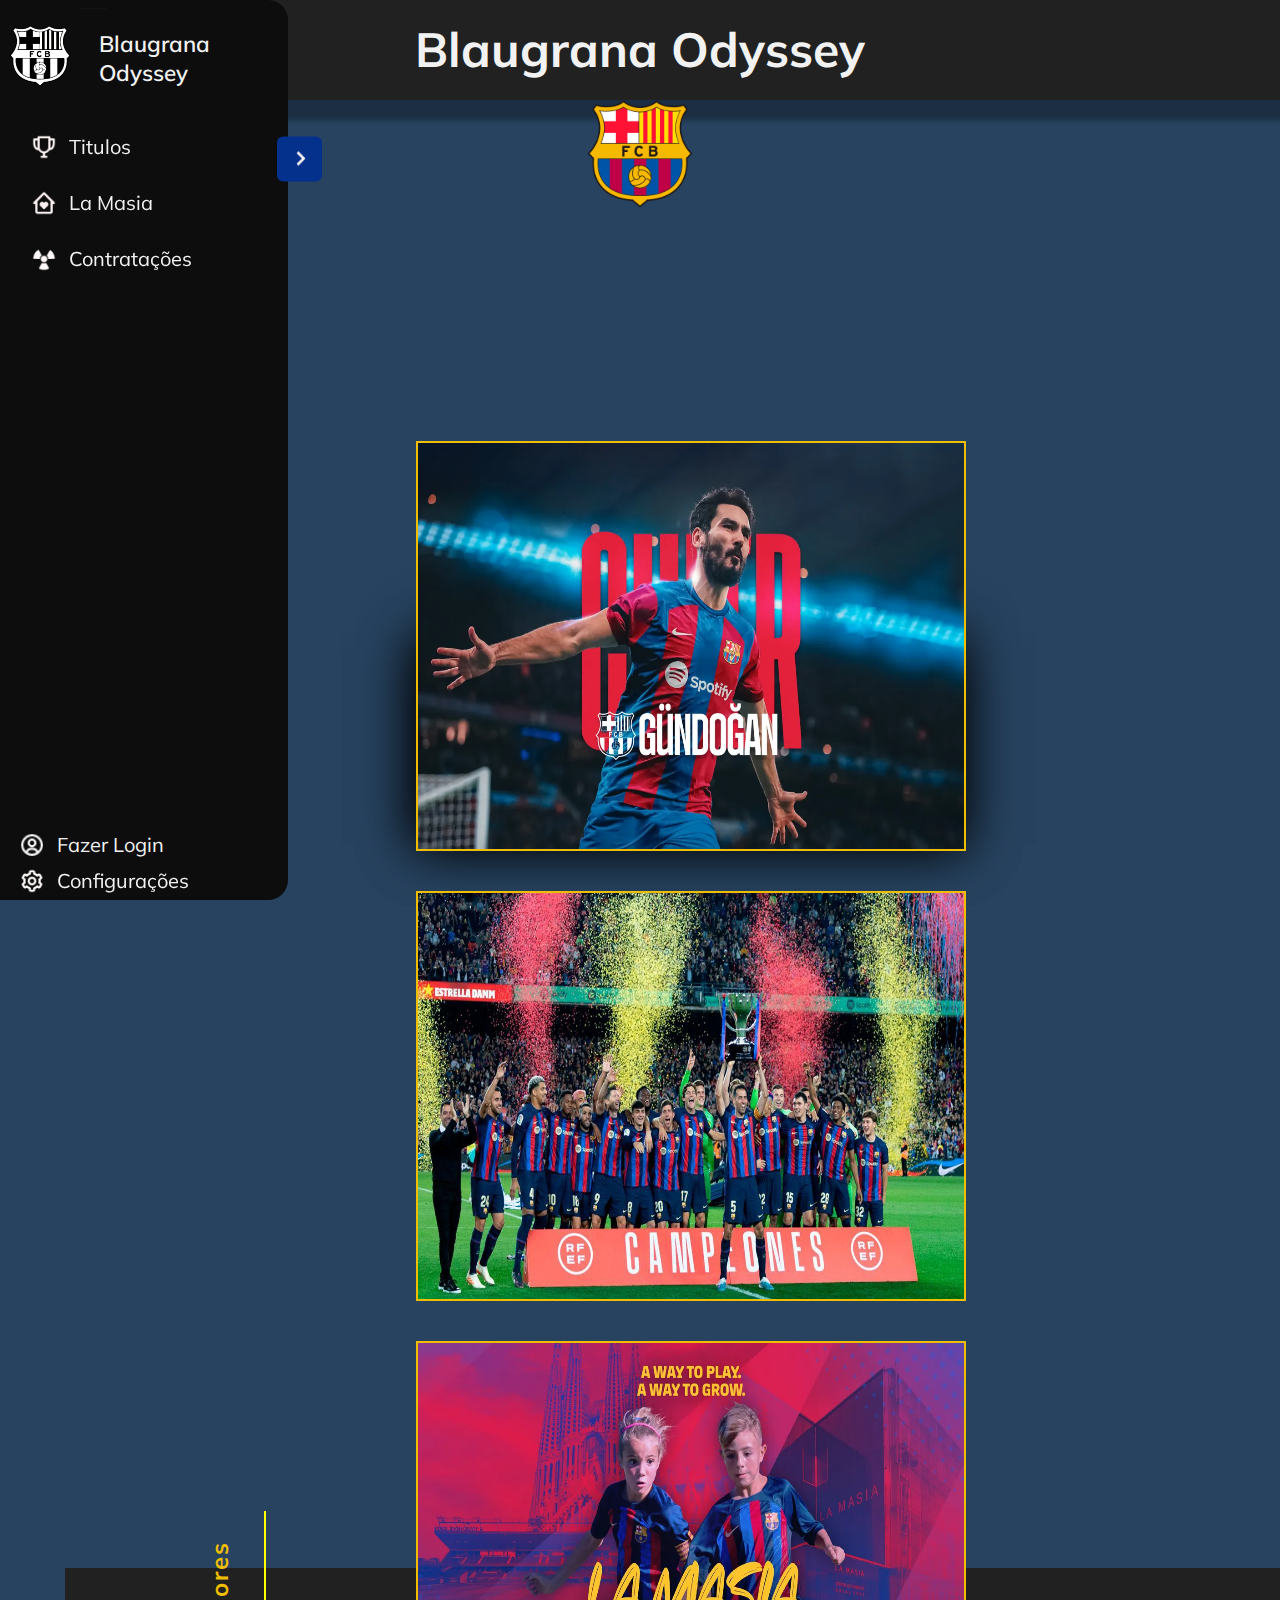
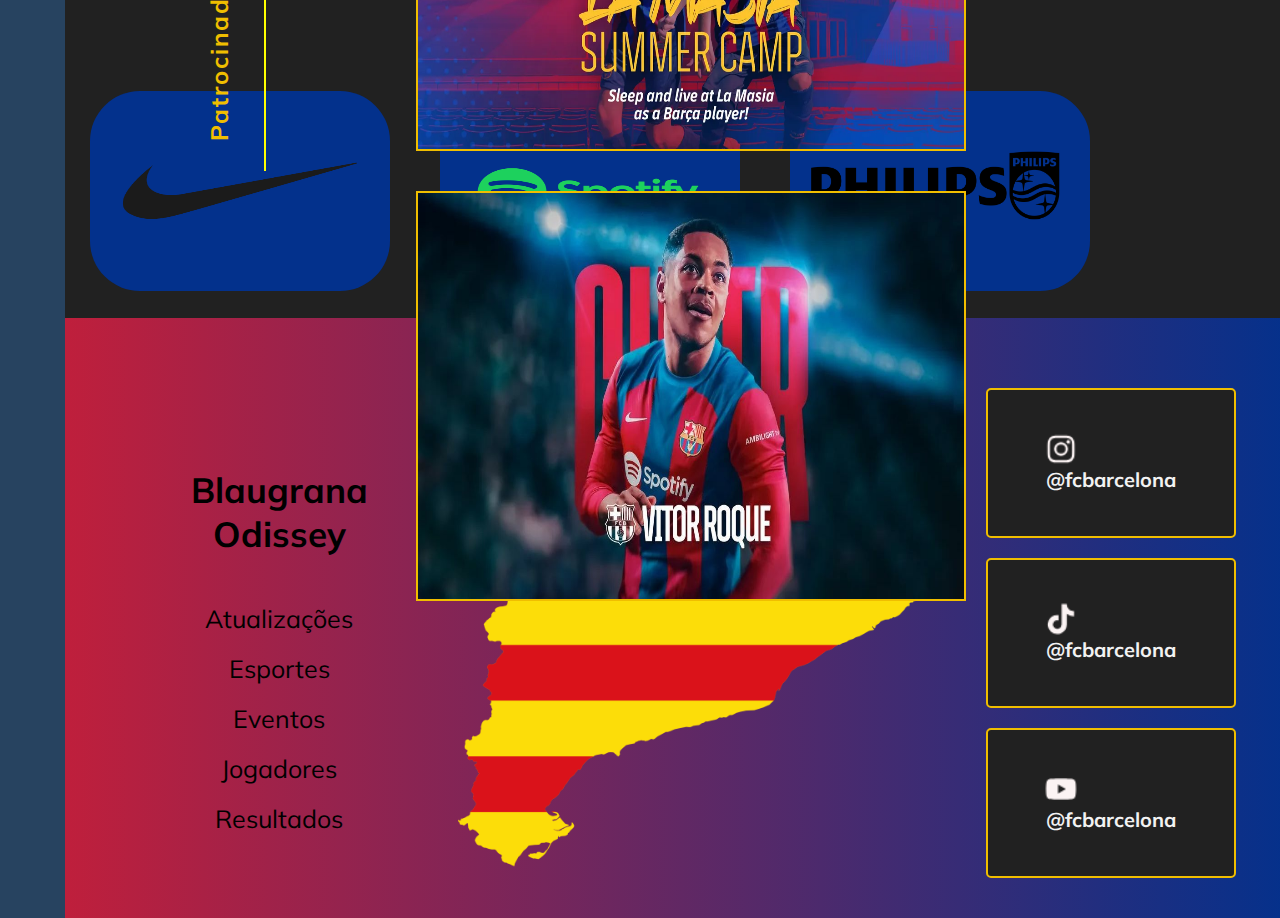
<file: index.html>
<!DOCTYPE html>
<html lang="pt-br">

<head>
  <meta charset="UTF-8">
  <meta http-equiv="X-UA-Compatilhe" content="IE=edge">
  <meta name="viewport" content="width=device-width, initial-scale=1.0">
  <link rel="stylesheet" href="https://cdn.jsdelivr.net/npm/bootstrap-icons@1.8.3/font/bootstrap-icons.css">
  <link rel="stylesheet" href="css/index.css">
  <link rel="stylesheet" href="css/global.css">
  <title>Blaugrana Odyssey</title>
  <link rel="preconnect" href="https://fonts.googleapis.com">
<link rel="preconnect" href="https://fonts.gstatic.com" crossorigin>
<link href="https://fonts.googleapis.com/css2?family=Mulish:wght@300&display=swap" rel="stylesheet">
  <link rel="shortcut icon" href="imagens/favicon.ico" type="image/x-icon">

</head>

<body>
  <header id="header">
    <h1>
      Blaugrana Odyssey
    </h1>
  </header>

  <div>
    <img id="barlogo" src="imagens/Barcelona-Logo.png" alt="">
  </div>

  <nav>
    <div class="sidebar-top">
      <span class="expand-btn">
        <img src="imagens/chevron-right-regular-24.png" alt="Chevron">
      </span>
      <a href="index.html">
      <img src="imagens/black-and-white-fc-barcelona-symbol-png-logo-23.png" alt="Laplacelogo" class="logo">
    </a>
      <h3 class="hide">Blaugrana Odyssey</h3>
    </div>
    <div class="sidebar-links">
      <ul>
        <li>
          <a href="titulo.html" class="active" title="Portifolio Link">
            <div class="icon">
              <img src="imagens/trophy-regular-24.png" title="Portifolio-Icon">
            </div>
            <span class="hide">Titulos</span>
          </a>
        </li>
        <li>
          <a href="lamasia.html" title="Analystics Link">
            <div class="icon">
              <img src="imagens/home-heart-regular-24.png" title="Analystics-Icon">
            </div>
            <span class="hide">La Masia</span>
          </a>
        </li>
        <li>
          <a href="pagina3.html" title="elclasico Link">
            <div class="icon">
              <img src="imagens/radiation-solid-24.png"  title="aimamae-Icon">
            </div>
            <span class="hide">Contratações</span>
          </a>
        </li>
      </ul>
      <ul id="sidebar-buttom">
        <li>
          <div class="icon">
            <img src="imagens/user-circle-regular-24.png" alt="/">
          </div>
          <span class="hide">Fazer Login</span>
        </li>
        <li>
          <div class="icon">
            <img src="imagens/cog-regular-24.png" alt="/">
          </div>
          <span class="hide">Configurações</span>
        </li>
      </ul>
    </div>
  </nav>

  <section id="container">
    <div class="itens">
      <div class="face-face1">
          <a class="jorge" href="pagina3.html" type="button">
        <div class="content">
          <img class="img-index" src="imagens/mini_3200X2000_Gundogan_KV.webp" alt="">
        </div>
      </div>
      <div class="face-face2">
        <div class="content">
          <p class="p">Barcelona Reforçado: O Barcelona se prepara para a próxima temporada com contratações estratégicas, trazendo jovens talentos como Iker Gundogan e Oriol Romeu, além de reforços experientes para consolidar sua identidade de jogo distintiva. A equipe está pronta para competições emocionantes e busca retomar sua posição de destaque no cenário do futebol.</p>
          Clique Para Ver Mais:
        </a>
        </div>
      </div>
      </div>
    </div>
    <div class="itens">
      <div class="face-face1">
        <a class="jorge" href="titulo.html" type="button">
        <div class="content">
          <img class="img-index" src="imagens/eace7fae-a20f-472e-a302-72009ab160d8_alta-libre-aspect-ratio_default_0.jpg" alt="">
          <h3></h3>
        </div>
      </div>
      <div class="face-face2">
        <div class="content">
          <p>Triunfos na Temporada 2022/2023: O Barcelona brilha com sucesso na temporada, conquistando títulos importantes, incluindo a La Liga e a Copa Doméstica. Com um elenco coeso e desempenho excepcional, a equipe celebra uma temporada memorável sob a liderança de seus talentosos jogadores.</p>
            Clique Para Ver Mais:        
          </a>
        </div>
      </div>
      </div>
    </div>
    <div class="itens">
      <div class="face-face3">
        <a class="jorge" href="lamasia.html" >
        <div class="content">
          <img class="img-index" src="imagens/La-Masia-Summer-Camp-ENG.webp" alt="">
          <h3></h3>
        </div>
      </div>
      <div class="face-face4">
        <div class="content">
          <p>La Masia Floresce na Temporada 2022/2023: A renomada academia de jovens talentos, La Masia, continua a ser a fonte de destaque para o Barcelona. Produzindo jogadores promissores como [Nome do Jogador 1] e [Nome do Jogador 2], a temporada demonstra o compromisso contínuo do clube em nutrir e desenvolver futuras estrelas do futebol.</p>
            Clique Para Ver Mais:
        </a>
        </div>
      </div>
      </div>
    </div>
    <div class="itens">
      <div class="face-face3">
        <a class="jorge" href="pagina3.html" type="button">
        <div class="content">
          <img class="img-index" src="imagens/r1196938_1200x675_16-9.jpg" alt="">
          <h3></h3>
        </div>
      </div>
      <div class="face-face4">
        <div class="content">
          <p>Barcelona Reforçado: O Barcelona se prepara para a próxima temporada com contratações estratégicas, trazendo jovens talentos como Iker Gundogan e Oriol Romeu, além de reforços experientes para consolidar sua identidade de jogo distintiva. A equipe está pronta para competições emocionantes e busca retomar sua posição de destaque no cenário do futebol.</p>
            Clique Para Ver Mais:
        </a>
        </div>
      </div>
      </div>
    </div>
  </section>
</div>
  <section id="patro">
    <div id="patrocinio">
      <h2>
        Patrocinadores
      </h2>
    </div>
  <div id="itens-patro">

    <div class="itens-patro">
      <a href="https://www.nike.com.br/?gclid=EAIaIQobChMI9M7Ak4LxgAMVyH9MCh0b1w8FEAAYASAAEgJeefD_BwE&utm_referrer=https://www.google.com/">
        <img class="img-patro" src="imagens/nike.png" alt="">
      </a>
    </div>
    <div class="itens-patro">
      <a href="https://www.spotify.com/br-pt/premium/?utm_source=br-pt_brand_contextual-desktop_text&utm_medium=paidsearch&utm_campaign=alwayson_latam_br_premiumbusiness_core_brand+contextual-desktop+text+exact+br-pt+google&gad=1&gclid=EAIaIQobChMIu5vcqILxgAMVj1xIAB3XIQIjEAAYASAAEgIw9vD_BwE&gclsrc=aw.ds">
        <img class="img-patro" src="imagens/spotify-logo.png" alt="">
      </a>
    </div>
    <div class="itens-patro">
      <a href="https://www.loja.philips.com.br/?utm_id=71700000085381075&origin=7_700000002157768_71700000085381075_58700007252498225_43700066898290650&gclid=EAIaIQobChMIgND3toLxgAMVwX9MCh3m8AMFEAAYASAAEgL0EvD_BwE&gclsrc=aw.ds">
        <img class="img-philips" src="imagens/Philips-Logo.png" alt="">
      </a>
    </div>
  </div>
  </section>
  <footer id="bottom">
    <div class="info-bottom">
      <h1 id="titulo-bottom">Blaugrana Odissey</h1>
        <p class="par-bottom">Atualizações</p>
        <p class="par-bottom">Esportes</p>
        <p class="par-bottom">Eventos</p>
        <p class="par-bottom">Jogadores</p>
        <p class="par-bottom">Resultados</p>
    </div>
    <div class="catalunha-bottom">
      <img id="img-catalunha" src="imagens/1200px-Flag_map_of_Catalonia.svg.png" alt="">
    </div>
    <div class="itens-bottom">
      <div class="itens-social">
        <a href="https://www.google.com/url?sa=t&rct=j&q=&esrc=s&source=web&cd=&cad=rja&uact=8&ved=2ahUKEwjV49-Gg_GAAxX8tZUCHTuNBRoQFnoECBoQAQ&url=https%3A%2F%2Fwww.instagram.com%2Ffcbarcelona%2F&usg=AOvVaw2_RGHeNueJgwOuKq06--Fm&opi=89978449">
        <img class="img" src="imagens/instagram-logo-24.png" alt="">
        <h1>
          @fcbarcelona
        </h1>
        </a>
      </div>
      <div class="itens-social">
        <a href="https://www.google.com/url?sa=t&rct=j&q=&esrc=s&source=web&cd=&cad=rja&uact=8&ved=2ahUKEwjAr5Wqg_GAAxVcnpUCHbQMCOsQFnoECA4QAQ&url=https%3A%2F%2Fwww.tiktok.com%2Fdiscover%2FFC-Barcelona&usg=AOvVaw3Dk8j_weUkED28WbQ2fbkO&opi=89978449">
        <img class="img" src="imagens/tiktok-logo-24.png" alt="">
        <h1>
          @fcbarcelona
        </h1>
      </a>
      </div>
      <div class="itens-social">
        <a href="https://www.google.com/url?sa=t&rct=j&q=&esrc=s&source=web&cd=&cad=rja&uact=8&ved=2ahUKEwiuheW2g_GAAxWlqJUCHcrzC24QFnoECA4QAQ&url=https%3A%2F%2Fwww.youtube.com%2Fchannel%2FUC14UlmYlSNiQCBe9Eookf_A&usg=AOvVaw0CWIJ4jcj0Hq_9UPi-gmRF&opi=89978449">
        <img class="img" src="imagens/youtube-logo-24.png" alt="">
        <h1>
          @fcbarcelona
        </h1>
      </a>
      </div>
    </div>
  </footer>

  <script src="java/global.js"></script>
</body>

</html>
</file>
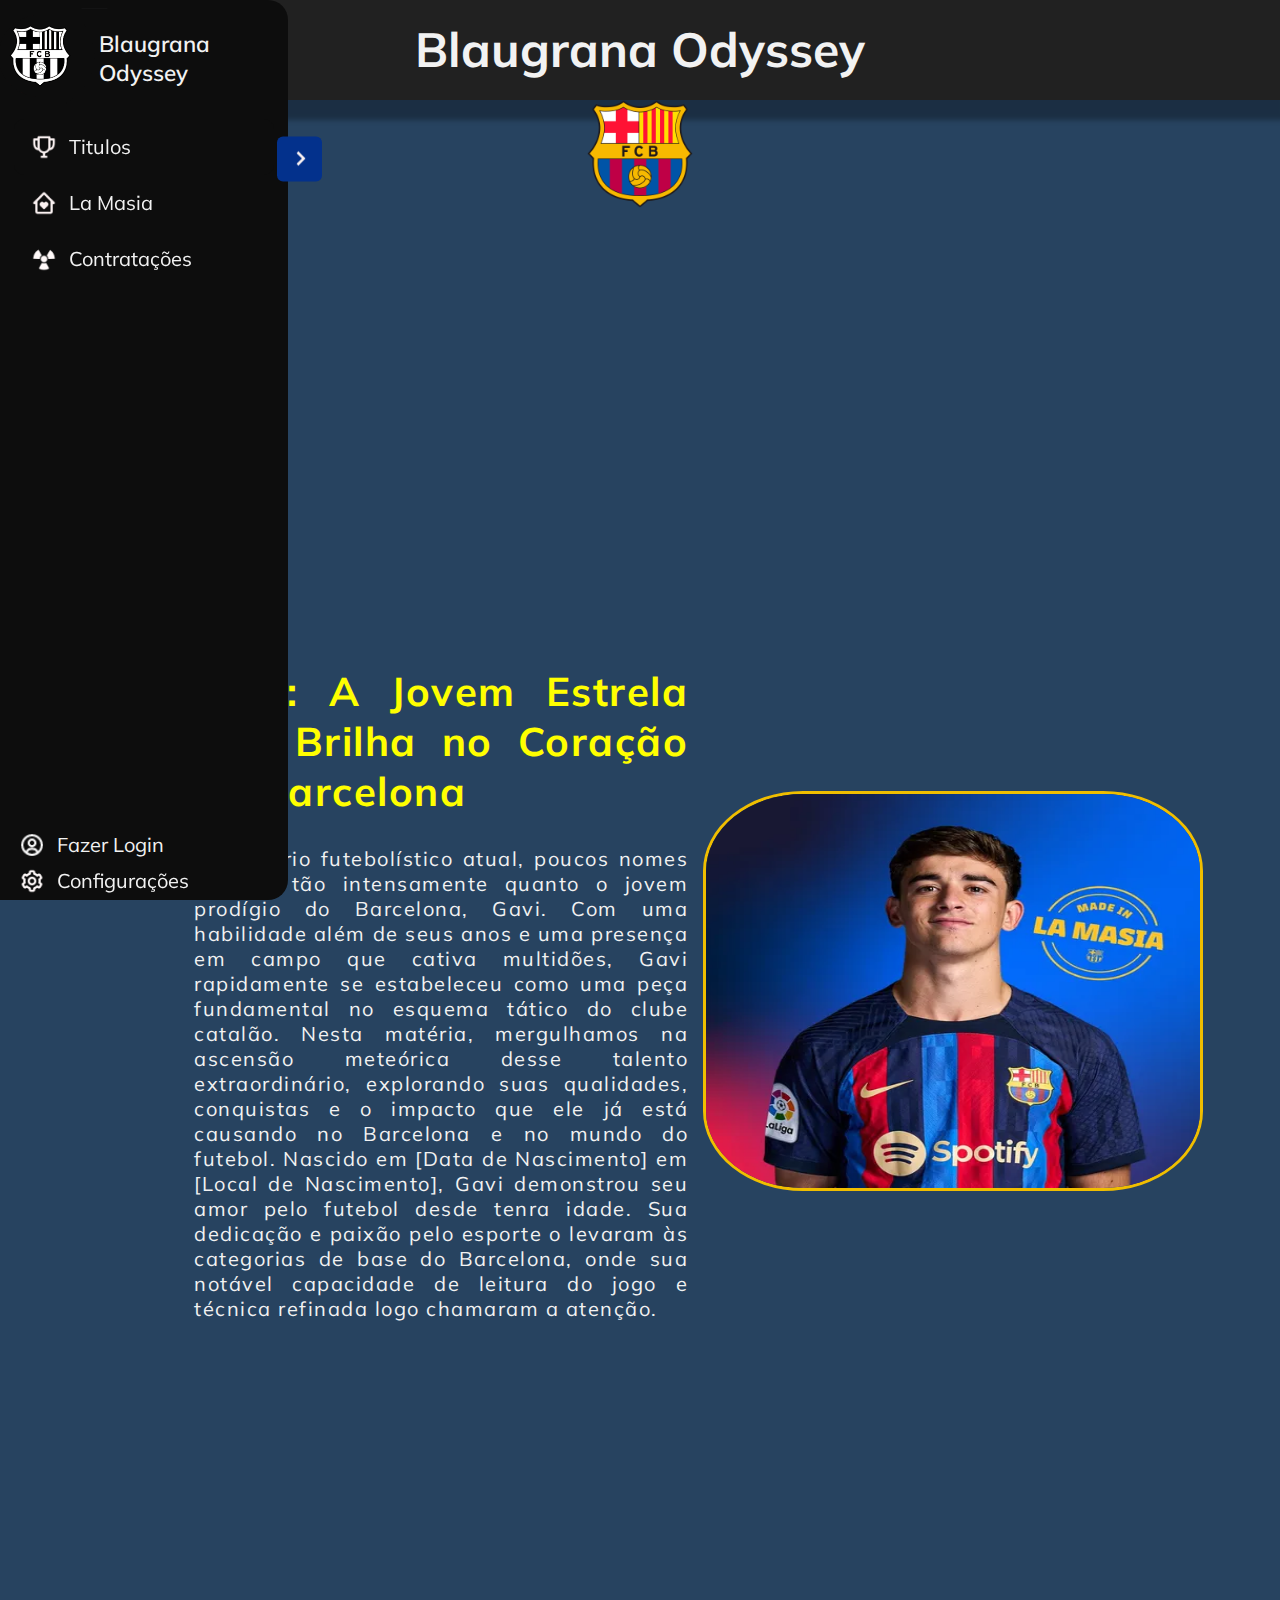
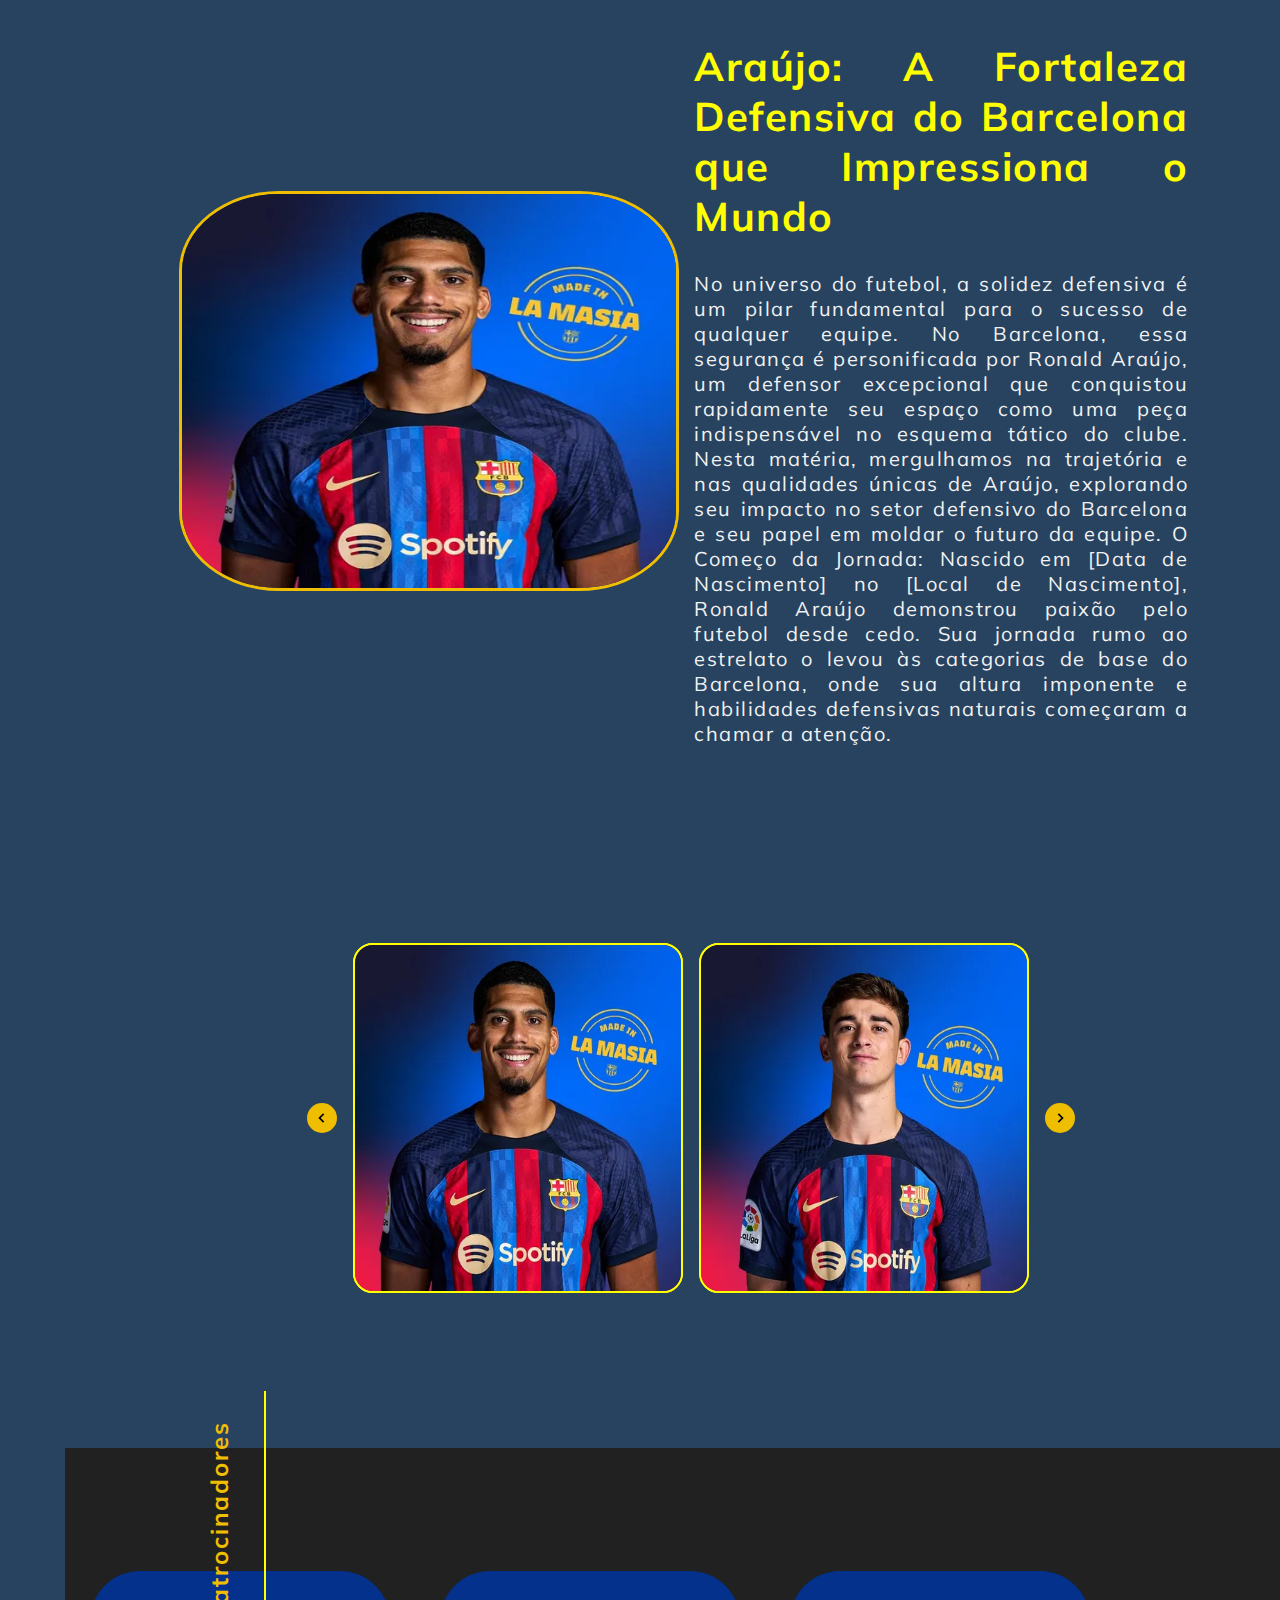
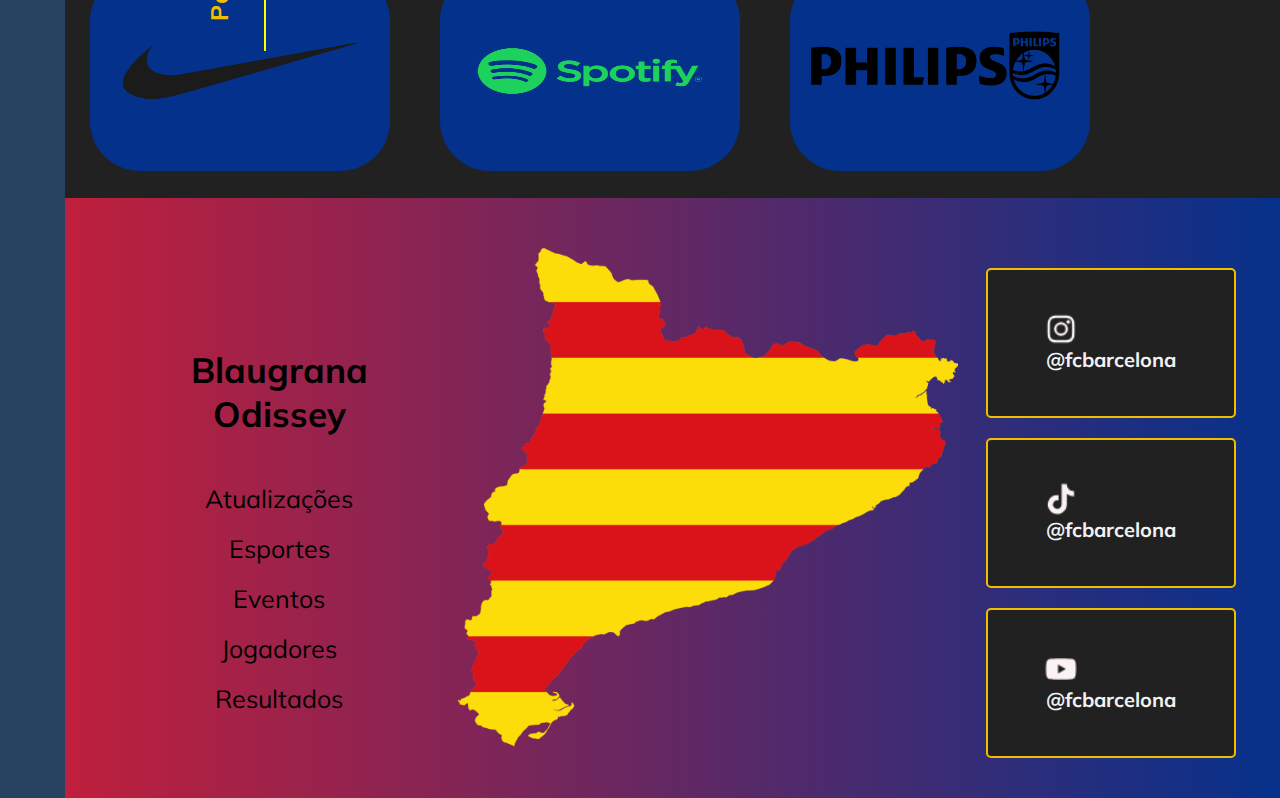
<file: lamasia.html>
<!DOCTYPE html>
<html lang="pt-br">

<head>
  <meta charset="UTF-8">
  <meta http-equiv="X-UA-Compatilhe" content="IE=edge">
  <meta name="viewport" content="width=device-width, initial-scale=1.0">
  <link rel="stylesheet" href="https://cdn.jsdelivr.net/npm/bootstrap-icons@1.8.3/font/bootstrap-icons.css">
  <link rel="stylesheet" href="css/lamasia.css">
  <link rel="stylesheet" href="css/global.css">
  <title>Blaugrana Odyssey - LaMasia</title>
  <link rel="preconnect" href="https://fonts.googleapis.com">
<link rel="preconnect" href="https://fonts.gstatic.com" crossorigin>
<link href="https://fonts.googleapis.com/css2?family=Mulish:wght@300&display=swap" rel="stylesheet">
  <link rel="shortcut icon" href="imagens/favicon.ico" type="image/x-icon">

</head>

<body>
  <header id="header">
    <h1>
      Blaugrana Odyssey
    </h1>
  </header>

  <div>
    <img id="barlogo" src="imagens/Barcelona-Logo.png" alt="">
  </div>

  <nav>
    <div class="sidebar-top">
      <span class="expand-btn">
        <img src="imagens/chevron-right-regular-24.png" alt="Chevron">
      </span>
      <a href="index.html">
      <img src="imagens/black-and-white-fc-barcelona-symbol-png-logo-23.png" alt="Laplacelogo" class="logo">
    </a>
      <h3 class="hide">Blaugrana Odyssey</h3>
    </div>
    <div class="sidebar-links">
      <ul>
        <li>
          <a href="titulo.html" class="active" title="Portifolio Link">
            <div class="icon">
              <img src="imagens/trophy-regular-24.png" title="Portifolio-Icon">
            </div>
            <span class="hide">Titulos</span>
          </a>
        </li>
        <li>
          <a href="lamasia.html" title="Analystics Link">
            <div class="icon">
              <img src="imagens/home-heart-regular-24.png" title="Analystics-Icon">
            </div>
            <span class="hide">La Masia</span>
          </a>
        </li>
        <li>
          <a href="pagina3.html" title="elclasico Link">
            <div class="icon">
              <img src="imagens/radiation-solid-24.png"  title="aimamae-Icon">
            </div>
            <span class="hide">Contratações</span>
          </a>
        </li>
      </ul>
      <ul id="sidebar-buttom">
        <li>
          <div class="icon">
            <img src="imagens/user-circle-regular-24.png" alt="/">
          </div>
          <span class="hide">Fazer Login</span>
        </li>
        <li>
          <div class="icon">
            <img src="imagens/cog-regular-24.png" alt="/">
          </div>
          <span class="hide">Configurações</span>
        </li>
      </ul>
    </div>
  </nav>
  <section id="noticia">
    <article class="itens-noticia">
      <div class="sub-itens-noticia">
       <h1 class="titulo-noticia">Gavi: A Jovem Estrela que Brilha no Coração do Barcelona</h1>

       <p class="parag-noticia">No cenário futebolístico atual, poucos nomes brilham tão intensamente quanto o jovem prodígio do Barcelona, Gavi. Com uma habilidade além de seus anos e uma presença em campo que cativa multidões, Gavi rapidamente se estabeleceu como uma peça fundamental no esquema tático do clube catalão. Nesta matéria, mergulhamos na ascensão meteórica desse talento extraordinário, explorando suas qualidades, conquistas e o impacto que ele já está causando no Barcelona e no mundo do futebol.
          
          Nascido em [Data de Nascimento] em [Local de Nascimento], Gavi demonstrou seu amor pelo futebol desde tenra idade. Sua dedicação e paixão pelo esporte o levaram às categorias de base do Barcelona, onde sua notável capacidade de leitura do jogo e técnica refinada logo chamaram a atenção.</p>
        
      </div>
      <div class="sub-itens-noticia">
          <img class="img-noticia" src="imagens/LaMasia/30-GAVI_.webp" alt="">
      </div>
    </article>
    <article class="itens-noticia-dois">
      <div class="sub-itens-noticia">
        <img class="img-noticia" src="imagens/LaMasia/04-RONALD_ARAUJO_.webp" alt="">
      </div>
      <div class="sub-itens-noticia">
        <h1  class="titulo-noticia">Araújo: A Fortaleza Defensiva do Barcelona que Impressiona o Mundo</h1>

        <p class="parag-noticia">No universo do futebol, a solidez defensiva é um pilar fundamental para o sucesso de qualquer equipe. No Barcelona, essa segurança é personificada por Ronald Araújo, um defensor excepcional que conquistou rapidamente seu espaço como uma peça indispensável no esquema tático do clube. Nesta matéria, mergulhamos na trajetória e nas qualidades únicas de Araújo, explorando seu impacto no setor defensivo do Barcelona e seu papel em moldar o futuro da equipe.
          
          O Começo da Jornada:
          Nascido em [Data de Nascimento] no [Local de Nascimento], Ronald Araújo demonstrou paixão pelo futebol desde cedo. Sua jornada rumo ao estrelato o levou às categorias de base do Barcelona, onde sua altura imponente e habilidades defensivas naturais começaram a chamar a atenção.</p>
      </div>
    </article>
  </section>    
  <div class="container-slider">
    <button id="prev-button"><img src="imagens/bx-chevron-right.svg" alt="prev-button"></button>
    <div class="slider-itens">
      <div class="face-face1">
      <img src="imagens/LaMasia/04-RONALD_ARAUJO_.webp" alt="araujo" class="slider on">
    </div>
    <div class="face-face2">
      <h1 class="titulo-slider">ahhh</h1>
    </div>
  </div>
    <div class="slider-itens">
      <div class="face-face1">
      <img src="imagens/LaMasia/30-GAVI_.webp" alt="gavi" class="slider on">
    </div>
    <div class="face-face2">
      <h1 class="titulo-slider">ahhhh</h1>
    </div>
  </div>
    <button id="next-button"><img src="imagens/bx-chevron-right.svg" alt="next-button"></button>
  </div>

</div>
<section id="patro">
  <div id="patrocinio">
    <h2>
      Patrocinadores
    </h2>
  </div>
<div id="itens-patro">

  <div class="itens-patro">
    <a href="https://www.nike.com.br/?gclid=EAIaIQobChMI9M7Ak4LxgAMVyH9MCh0b1w8FEAAYASAAEgJeefD_BwE&utm_referrer=https://www.google.com/">
      <img class="img-patro" src="imagens/nike.png" alt="">
    </a>
  </div>
  <div class="itens-patro">
    <a href="https://www.spotify.com/br-pt/premium/?utm_source=br-pt_brand_contextual-desktop_text&utm_medium=paidsearch&utm_campaign=alwayson_latam_br_premiumbusiness_core_brand+contextual-desktop+text+exact+br-pt+google&gad=1&gclid=EAIaIQobChMIu5vcqILxgAMVj1xIAB3XIQIjEAAYASAAEgIw9vD_BwE&gclsrc=aw.ds">
      <img class="img-patro" src="imagens/spotify-logo.png" alt="">
    </a>
  </div>
  <div class="itens-patro">
    <a href="https://www.loja.philips.com.br/?utm_id=71700000085381075&origin=7_700000002157768_71700000085381075_58700007252498225_43700066898290650&gclid=EAIaIQobChMIgND3toLxgAMVwX9MCh3m8AMFEAAYASAAEgL0EvD_BwE&gclsrc=aw.ds">
      <img class="img-philips" src="imagens/Philips-Logo.png" alt="">
    </a>
  </div>
</div>
</section>
<footer id="bottom">
  <div class="info-bottom">
    <h1 id="titulo-bottom">Blaugrana Odissey</h1>
      <p class="par-bottom">Atualizações</p>
      <p class="par-bottom">Esportes</p>
      <p class="par-bottom">Eventos</p>
      <p class="par-bottom">Jogadores</p>
      <p class="par-bottom">Resultados</p>
  </div>
  <div class="catalunha-bottom">
    <img id="img-catalunha" src="imagens/1200px-Flag_map_of_Catalonia.svg.png" alt="">
  </div>
  <div class="itens-bottom">
    <div class="itens-social">
      <a href="https://www.google.com/url?sa=t&rct=j&q=&esrc=s&source=web&cd=&cad=rja&uact=8&ved=2ahUKEwjV49-Gg_GAAxX8tZUCHTuNBRoQFnoECBoQAQ&url=https%3A%2F%2Fwww.instagram.com%2Ffcbarcelona%2F&usg=AOvVaw2_RGHeNueJgwOuKq06--Fm&opi=89978449">
      <img class="img" src="imagens/instagram-logo-24.png" alt="">
      <h1>
        @fcbarcelona
      </h1>
      </a>
    </div>
    <div class="itens-social">
      <a href="https://www.google.com/url?sa=t&rct=j&q=&esrc=s&source=web&cd=&cad=rja&uact=8&ved=2ahUKEwjAr5Wqg_GAAxVcnpUCHbQMCOsQFnoECA4QAQ&url=https%3A%2F%2Fwww.tiktok.com%2Fdiscover%2FFC-Barcelona&usg=AOvVaw3Dk8j_weUkED28WbQ2fbkO&opi=89978449">
      <img class="img" src="imagens/tiktok-logo-24.png" alt="">
      <h1>
        @fcbarcelona
      </h1>
    </a>
    </div>
    <div class="itens-social">
      <a href="https://www.google.com/url?sa=t&rct=j&q=&esrc=s&source=web&cd=&cad=rja&uact=8&ved=2ahUKEwiuheW2g_GAAxWlqJUCHcrzC24QFnoECA4QAQ&url=https%3A%2F%2Fwww.youtube.com%2Fchannel%2FUC14UlmYlSNiQCBe9Eookf_A&usg=AOvVaw0CWIJ4jcj0Hq_9UPi-gmRF&opi=89978449">
      <img class="img" src="imagens/youtube-logo-24.png" alt="">
      <h1>
        @fcbarcelona
      </h1>
    </a>
    </div>
  </div>
</footer>

<script src="java/global.js"></script>
</body>

</html>
</file>
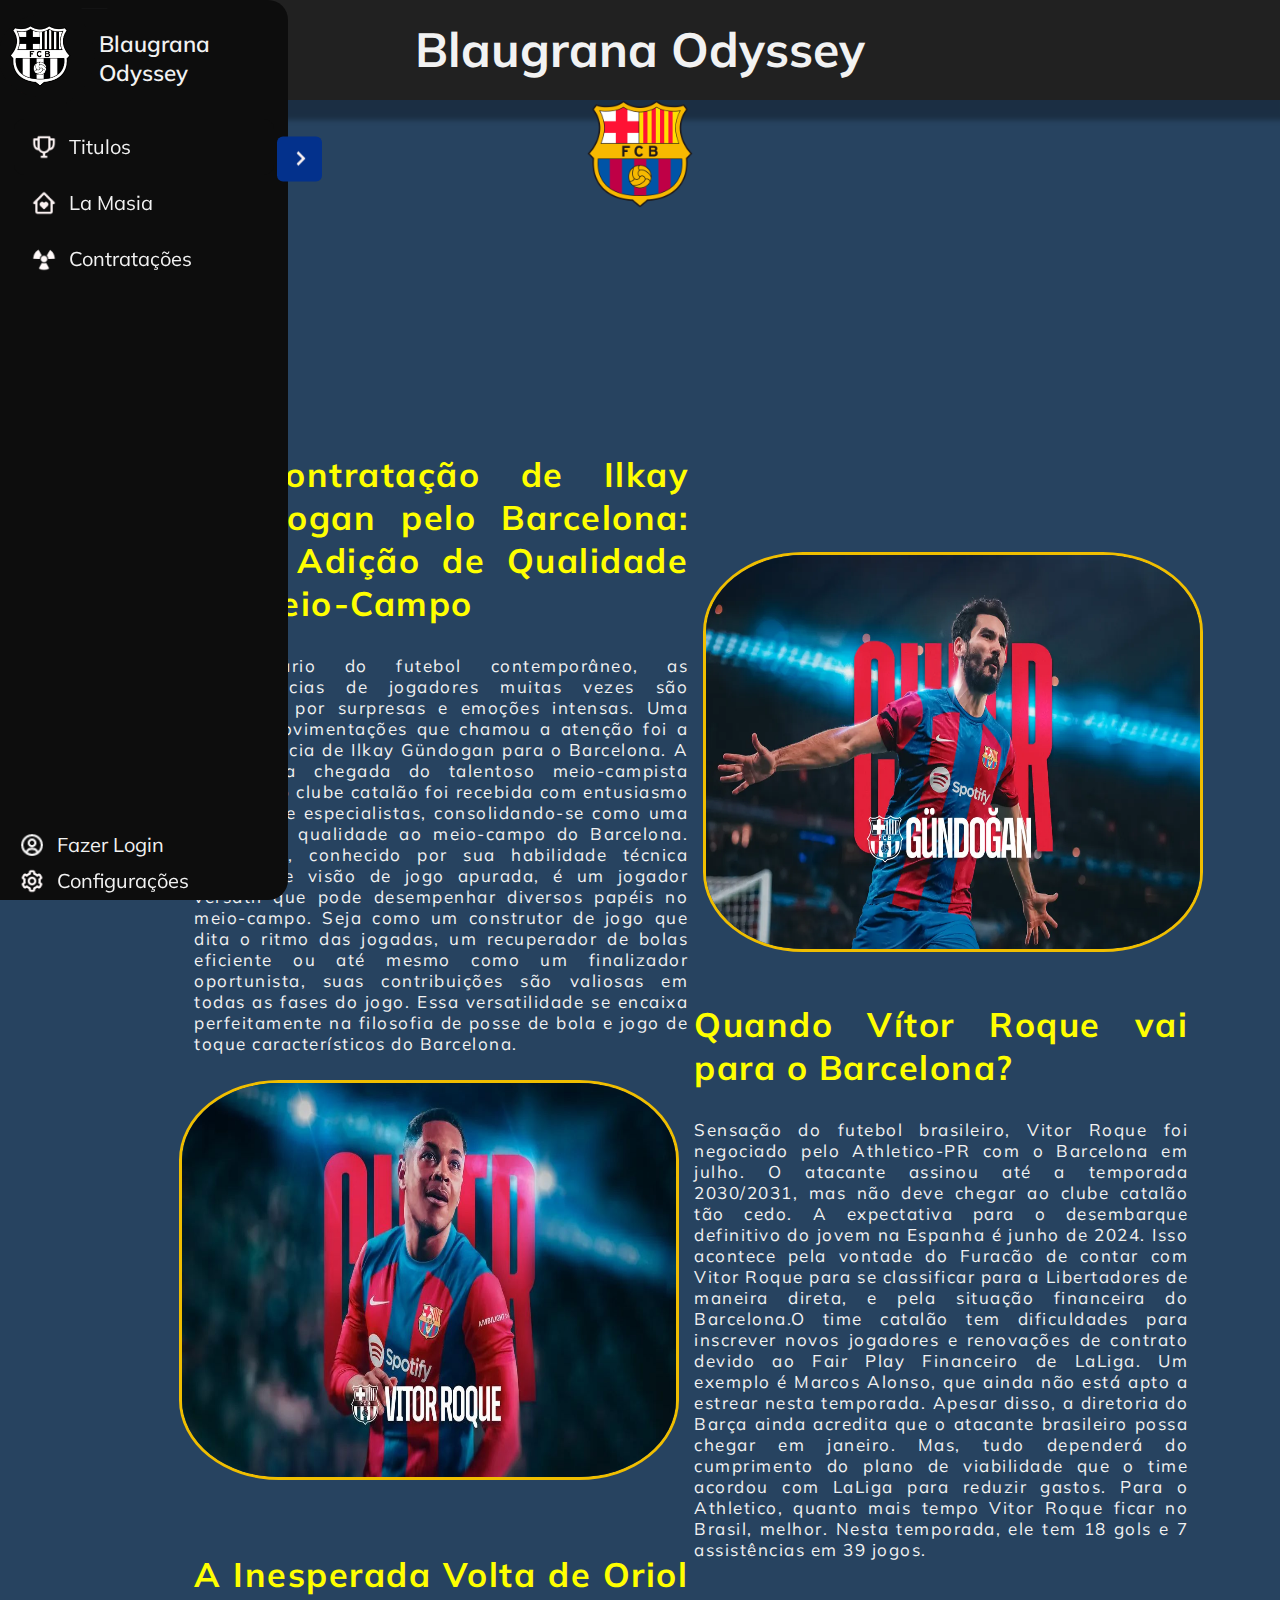
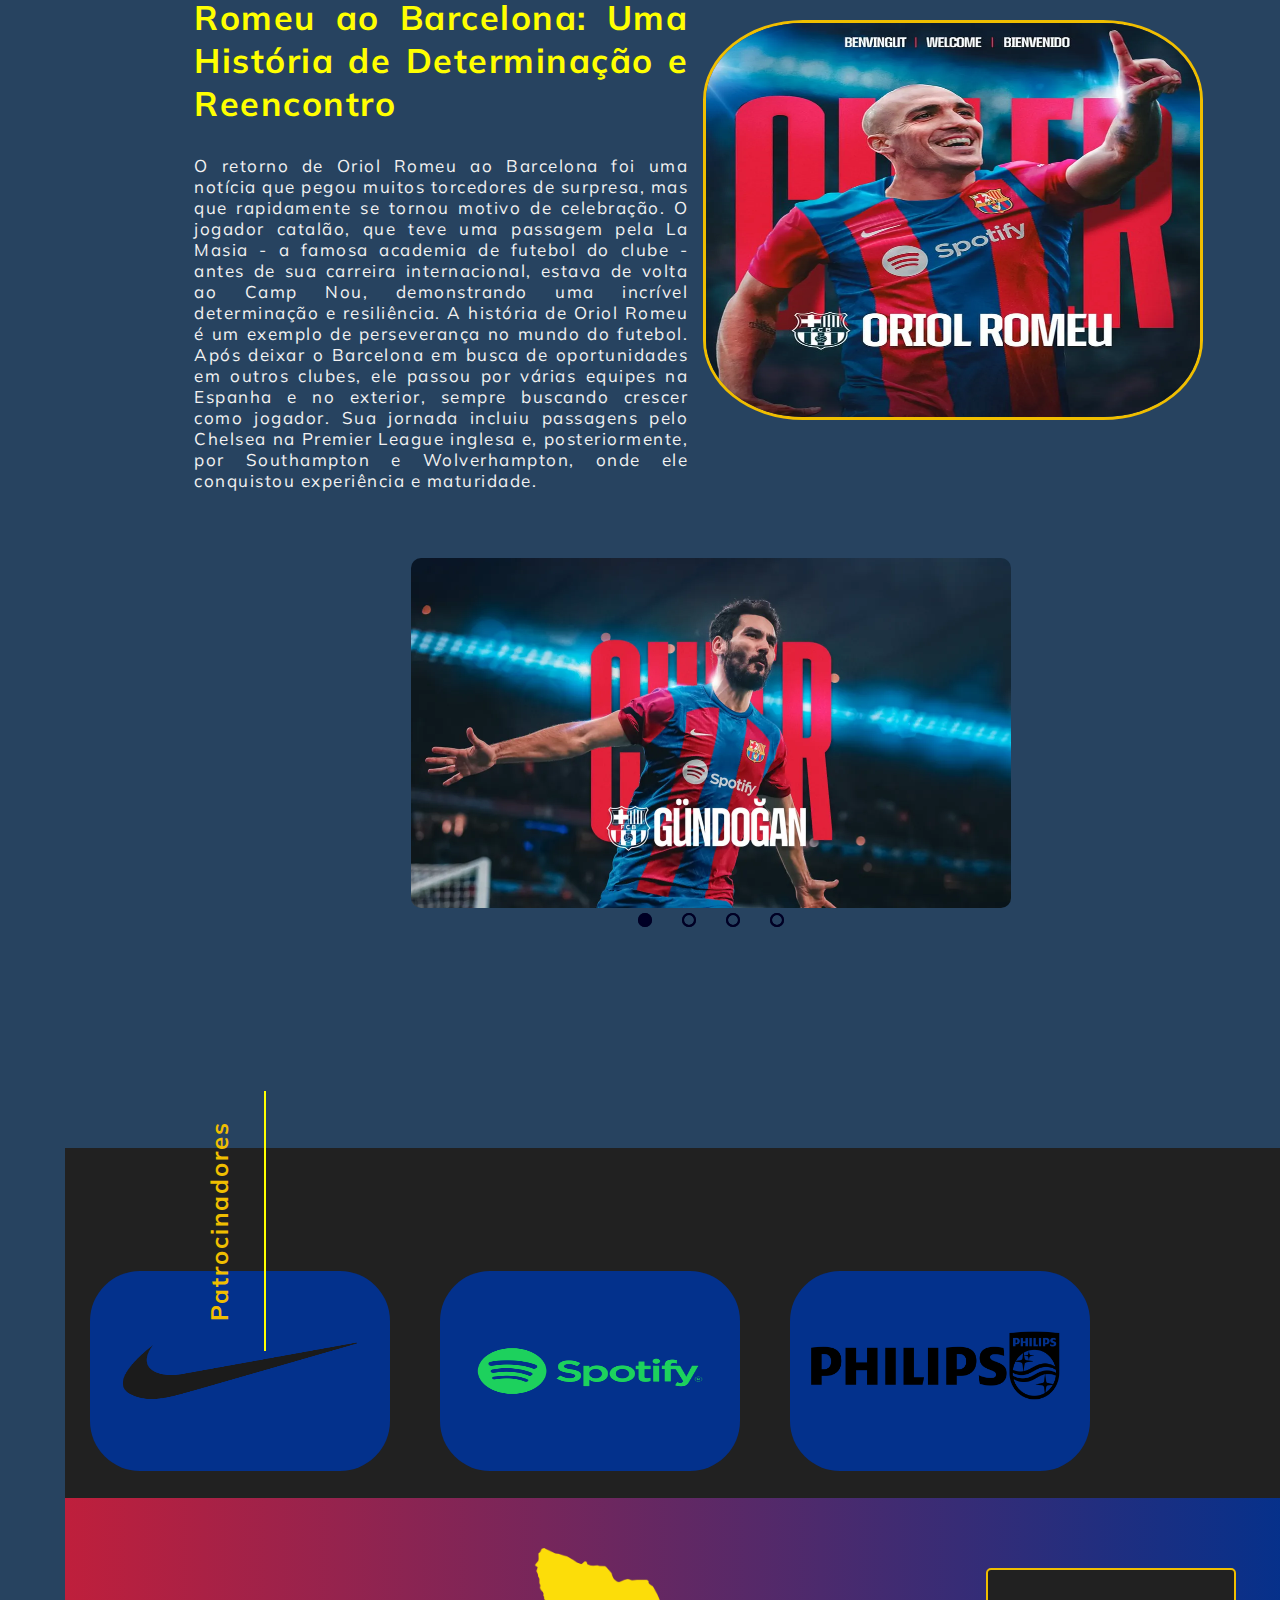
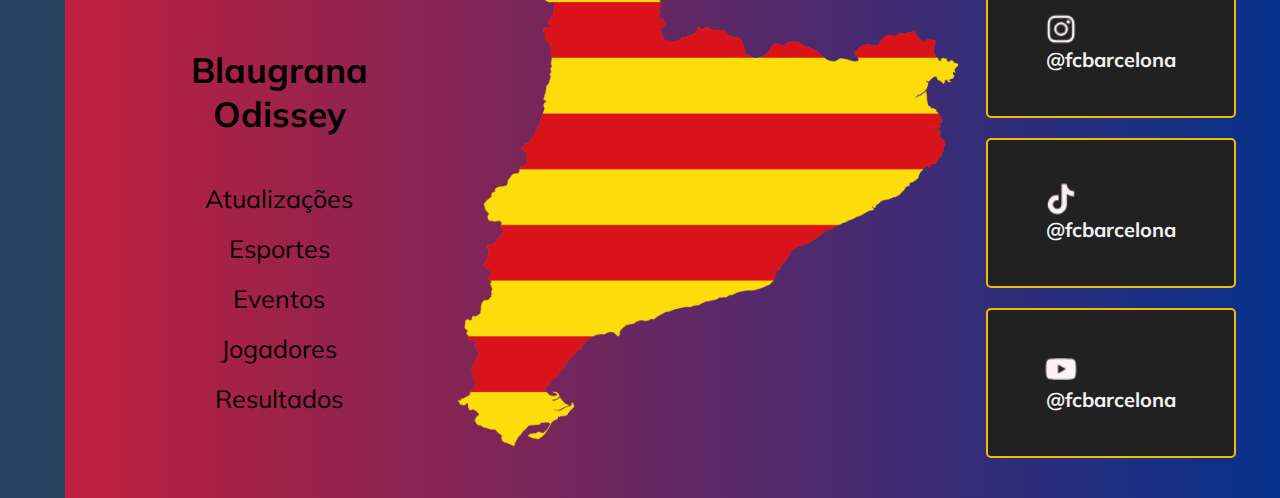
<file: pagina3.html>
<!DOCTYPE html>
<html lang="pt-br">

<head>
  <meta charset="UTF-8">
  <meta http-equiv="X-UA-Compatilhe" content="IE=edge">
  <meta name="viewport" content="width=device-width, initial-scale=1.0">
  <link rel="stylesheet" href="https://cdn.jsdelivr.net/npm/bootstrap-icons@1.8.3/font/bootstrap-icons.css">
  <link rel="stylesheet" href="css/contratacoes.css">
  <link rel="stylesheet" href="css/global.css">
  <title>Blaugrana Odyssey - Contratações</title>
  <link rel="preconnect" href="https://fonts.googleapis.com">
<link rel="preconnect" href="https://fonts.gstatic.com" crossorigin>
<link href="https://fonts.googleapis.com/css2?family=Mulish:wght@300&display=swap" rel="stylesheet">
  <link rel="shortcut icon" href="imagens/favicon.ico" type="image/x-icon">

</head>

<body>
  <header id="header">
    <h1>
      Blaugrana Odyssey
    </h1>
  </header>

  <div>
    <img id="barlogo" src="imagens/Barcelona-Logo.png" alt="">
  </div>

  <nav>
    <div class="sidebar-top">
      <span class="expand-btn">
        <img src="imagens/chevron-right-regular-24.png" alt="Chevron">
      </span>
      <a href="index.html">
      <img src="imagens/black-and-white-fc-barcelona-symbol-png-logo-23.png" alt="Laplacelogo" class="logo">
    </a>
      <h3 class="hide">Blaugrana Odyssey</h3>
    </div>
    <div class="sidebar-links">
      <ul>
        <li>
          <a href="titulo.html" class="active" title="Portifolio Link">
            <div class="icon">
              <img src="imagens/trophy-regular-24.png" title="Portifolio-Icon">
            </div>
            <span class="hide">Titulos</span>
          </a>
        </li>
        <li>
          <a href="lamasia.html" title="Analystics Link">
            <div class="icon">
              <img src="imagens/home-heart-regular-24.png" title="Analystics-Icon">
            </div>
            <span class="hide">La Masia</span>
          </a>
        </li>
        <li>
          <a href="pagina3.html" title="elclasico Link">
            <div class="icon">
              <img src="imagens/radiation-solid-24.png"  title="aimamae-Icon">
            </div>
            <span class="hide">Contratações</span>
          </a>
        </li>
      </ul>
      <ul id="sidebar-buttom">
        <li>
          <div class="icon">
            <img src="imagens/user-circle-regular-24.png" alt="/">
          </div>
          <span class="hide">Fazer Login</span>
        </li>
        <li>
          <div class="icon">
            <img src="imagens/cog-regular-24.png" alt="/">
          </div>
          <span class="hide">Configurações</span>
        </li>
      </ul>
    </div>
  </nav>
  <section id="noticia">
    <article class="itens-noticia">
      <div class="sub-itens-noticia">
       <h1 class="titulo-noticia">A Contratação de Ilkay Gündogan pelo Barcelona: Uma Adição de Qualidade ao Meio-Campo</h1>

       <p class="parag-noticia">
        No cenário do futebol contemporâneo, as transferências de jogadores muitas vezes são marcadas por surpresas e emoções intensas. Uma dessas movimentações que chamou a atenção foi a transferência de Ilkay Gündogan para o Barcelona. A notícia da chegada do talentoso meio-campista alemão ao clube catalão foi recebida com entusiasmo pelos fãs e especialistas, consolidando-se como uma adição de qualidade ao meio-campo do Barcelona.
        
        Gündogan, conhecido por sua habilidade técnica refinada e visão de jogo apurada, é um jogador versátil que pode desempenhar diversos papéis no meio-campo. Seja como um construtor de jogo que dita o ritmo das jogadas, um recuperador de bolas eficiente ou até mesmo como um finalizador oportunista, suas contribuições são valiosas em todas as fases do jogo. Essa versatilidade se encaixa perfeitamente na filosofia de posse de bola e jogo de toque característicos do Barcelona.</p>
        
      </div>
      <div class="sub-itens-noticia">
          <img class="img-noticia" src="imagens/mini_3200X2000_Gundogan_KV.webp" alt="">
      </div>
    </article>
    <article class="itens-noticia-dois">
      <div class="sub-itens-noticia">
        <img class="img-noticia" src="imagens/r1196938_1200x675_16-9.jpg" alt="">
      </div>
      <div class="sub-itens-noticia">
        <h1  class="titulo-noticia">Quando Vítor Roque vai para o Barcelona?</h1>

        <p class="parag-noticia">Sensação do futebol brasileiro, Vitor Roque foi negociado pelo Athletico-PR com o Barcelona em julho. O atacante assinou até a temporada 2030/2031, mas não deve chegar ao clube catalão tão cedo.

          A expectativa para o desembarque definitivo do jovem na Espanha é junho de 2024. Isso acontece pela vontade do Furacão de contar com Vitor Roque para se classificar para a Libertadores de maneira direta, e pela situação financeira do Barcelona.O time catalão tem dificuldades para inscrever novos jogadores e renovações de contrato devido ao Fair Play Financeiro de LaLiga. Um exemplo é Marcos Alonso, que ainda não está apto a estrear nesta temporada. Apesar disso, a diretoria do Barça ainda acredita que o atacante brasileiro possa chegar em janeiro. Mas, tudo dependerá do cumprimento do plano de viabilidade que o time acordou com LaLiga para reduzir gastos.

          Para o Athletico, quanto mais tempo Vitor Roque ficar no Brasil, melhor. Nesta temporada, ele tem 18 gols e 7 assistências em 39 jogos.</p>
    </article>
    <article class="itens-noticia">
      <div class="sub-itens-noticia">
       <h1 class="titulo-noticia">A Inesperada Volta de Oriol Romeu ao Barcelona: Uma História de Determinação e Reencontro</h1>

       <p class="parag-noticia">
        O retorno de Oriol Romeu ao Barcelona foi uma notícia que pegou muitos torcedores de surpresa, mas que rapidamente se tornou motivo de celebração. O jogador catalão, que teve uma passagem pela La Masia - a famosa academia de futebol do clube - antes de sua carreira internacional, estava de volta ao Camp Nou, demonstrando uma incrível determinação e resiliência.
        
        A história de Oriol Romeu é um exemplo de perseverança no mundo do futebol. Após deixar o Barcelona em busca de oportunidades em outros clubes, ele passou por várias equipes na Espanha e no exterior, sempre buscando crescer como jogador. Sua jornada incluiu passagens pelo Chelsea na Premier League inglesa e, posteriormente, por Southampton e Wolverhampton, onde ele conquistou experiência e maturidade.</p>
        
      </div>
      <div class="sub-itens-noticia">
          <img class="img-noticia" src="imagens/oriol.webp" alt="">
      </div>
    </article>
  </section>
  <section id="carrossel">
    <div class="slider">
      <div class="slides">
        <input type="radio" name="radio-btn" id="radio1">
        <input type="radio" name="radio-btn" id="radio2">
        <input type="radio" name="radio-btn" id="radio3">
        <input type="radio" name="radio-btn" id="radio4">
      <div class="slide-first">
        <img src="imagens/mini_3200X2000_Gundogan_KV.webp" alt="Messi">
      </div>
      <div class="slide">
        <img src="imagens/oriol.webp" alt="Ronaldo" >
      </div>
      <div class="slide">
        <img src="imagens/r1196938_1200x675_16-9.jpg" alt="Neymar">
      </div>
      <div class="navigation-auto">
        <div class="auto-btn1"></div>
        <div class="auto-btn2"></div>
        <div class="auto-btn3"></div>
        <div class="auto-btn4"></div>
      </div>
      <div class="manual-nav">
        <label for="radio1" class="manual-btn"></label>
        <label for="radio2" class="manual-btn"></label>
        <label for="radio3" class="manual-btn"></label>
        <label for="radio4" class="manual-btn"></label>
      </div>
    </div>
    </div>
  </section>
</div>
<section id="patro">
  <div id="patrocinio">
    <h2>
      Patrocinadores
    </h2>
  </div>
<div id="itens-patro">

  <div class="itens-patro">
    <a href="https://www.nike.com.br/?gclid=EAIaIQobChMI9M7Ak4LxgAMVyH9MCh0b1w8FEAAYASAAEgJeefD_BwE&utm_referrer=https://www.google.com/">
      <img class="img-patro" src="imagens/nike.png" alt="">
    </a>
  </div>
  <div class="itens-patro">
    <a href="https://www.spotify.com/br-pt/premium/?utm_source=br-pt_brand_contextual-desktop_text&utm_medium=paidsearch&utm_campaign=alwayson_latam_br_premiumbusiness_core_brand+contextual-desktop+text+exact+br-pt+google&gad=1&gclid=EAIaIQobChMIu5vcqILxgAMVj1xIAB3XIQIjEAAYASAAEgIw9vD_BwE&gclsrc=aw.ds">
      <img class="img-patro" src="imagens/spotify-logo.png" alt="">
    </a>
  </div>
  <div class="itens-patro">
    <a href="https://www.loja.philips.com.br/?utm_id=71700000085381075&origin=7_700000002157768_71700000085381075_58700007252498225_43700066898290650&gclid=EAIaIQobChMIgND3toLxgAMVwX9MCh3m8AMFEAAYASAAEgL0EvD_BwE&gclsrc=aw.ds">
      <img class="img-philips" src="imagens/Philips-Logo.png" alt="">
    </a>
  </div>
</div>
</section>
<footer id="bottom">
  <div class="info-bottom">
    <h1 id="titulo-bottom">Blaugrana Odissey</h1>
      <p class="par-bottom">Atualizações</p>
      <p class="par-bottom">Esportes</p>
      <p class="par-bottom">Eventos</p>
      <p class="par-bottom">Jogadores</p>
      <p class="par-bottom">Resultados</p>
  </div>
  <div class="catalunha-bottom">
    <img id="img-catalunha" src="imagens/1200px-Flag_map_of_Catalonia.svg.png" alt="">
  </div>
  <div class="itens-bottom">
    <div class="itens-social">
      <a href="https://www.google.com/url?sa=t&rct=j&q=&esrc=s&source=web&cd=&cad=rja&uact=8&ved=2ahUKEwjV49-Gg_GAAxX8tZUCHTuNBRoQFnoECBoQAQ&url=https%3A%2F%2Fwww.instagram.com%2Ffcbarcelona%2F&usg=AOvVaw2_RGHeNueJgwOuKq06--Fm&opi=89978449">
      <img class="img" src="imagens/instagram-logo-24.png" alt="">
      <h1>
        @fcbarcelona
      </h1>
      </a>
    </div>
    <div class="itens-social">
      <a href="https://www.google.com/url?sa=t&rct=j&q=&esrc=s&source=web&cd=&cad=rja&uact=8&ved=2ahUKEwjAr5Wqg_GAAxVcnpUCHbQMCOsQFnoECA4QAQ&url=https%3A%2F%2Fwww.tiktok.com%2Fdiscover%2FFC-Barcelona&usg=AOvVaw3Dk8j_weUkED28WbQ2fbkO&opi=89978449">
      <img class="img" src="imagens/tiktok-logo-24.png" alt="">
      <h1>
        @fcbarcelona
      </h1>
    </a>
    </div>
    <div class="itens-social">
      <a href="https://www.google.com/url?sa=t&rct=j&q=&esrc=s&source=web&cd=&cad=rja&uact=8&ved=2ahUKEwiuheW2g_GAAxWlqJUCHcrzC24QFnoECA4QAQ&url=https%3A%2F%2Fwww.youtube.com%2Fchannel%2FUC14UlmYlSNiQCBe9Eookf_A&usg=AOvVaw0CWIJ4jcj0Hq_9UPi-gmRF&opi=89978449">
      <img class="img" src="imagens/youtube-logo-24.png" alt="">
      <h1>
        @fcbarcelona
      </h1>
    </a>
    </div>
  </div>
</footer>

<script src="java/global.js"></script>
</body>

</html>
</file>
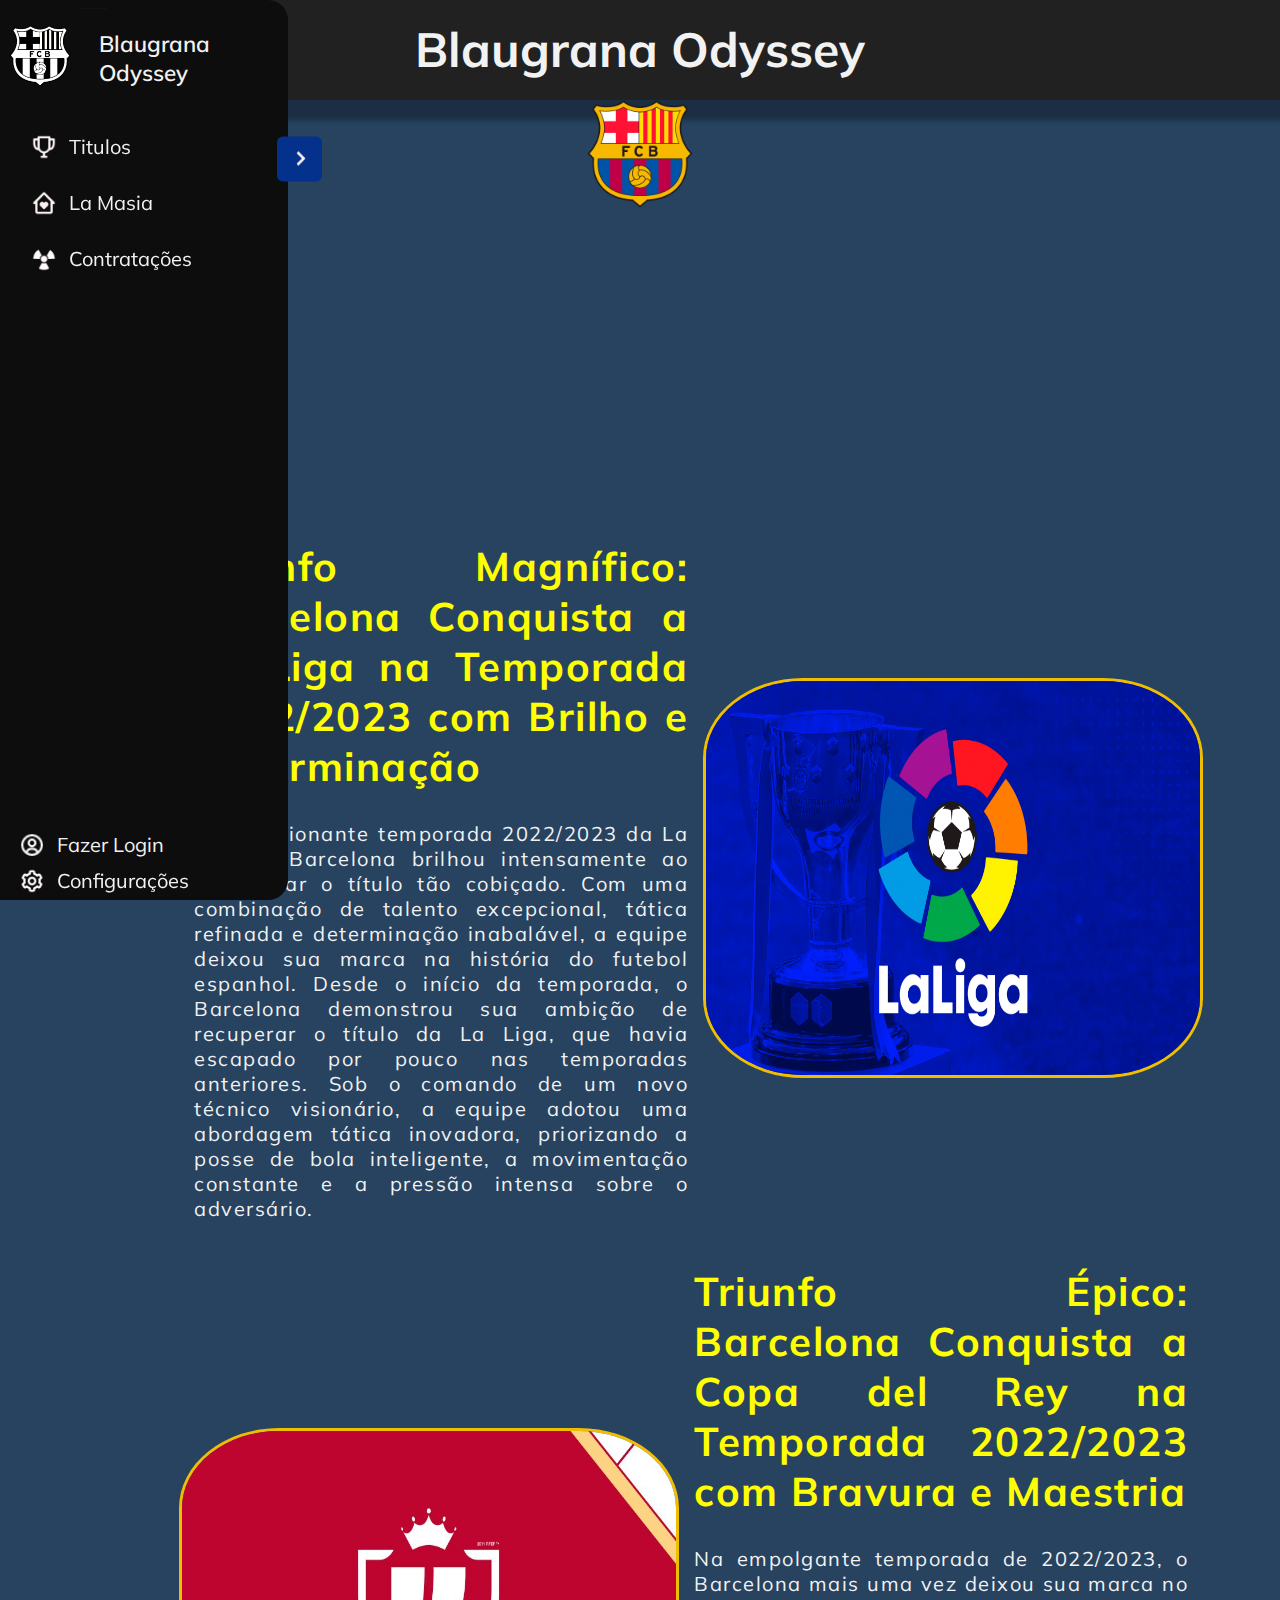
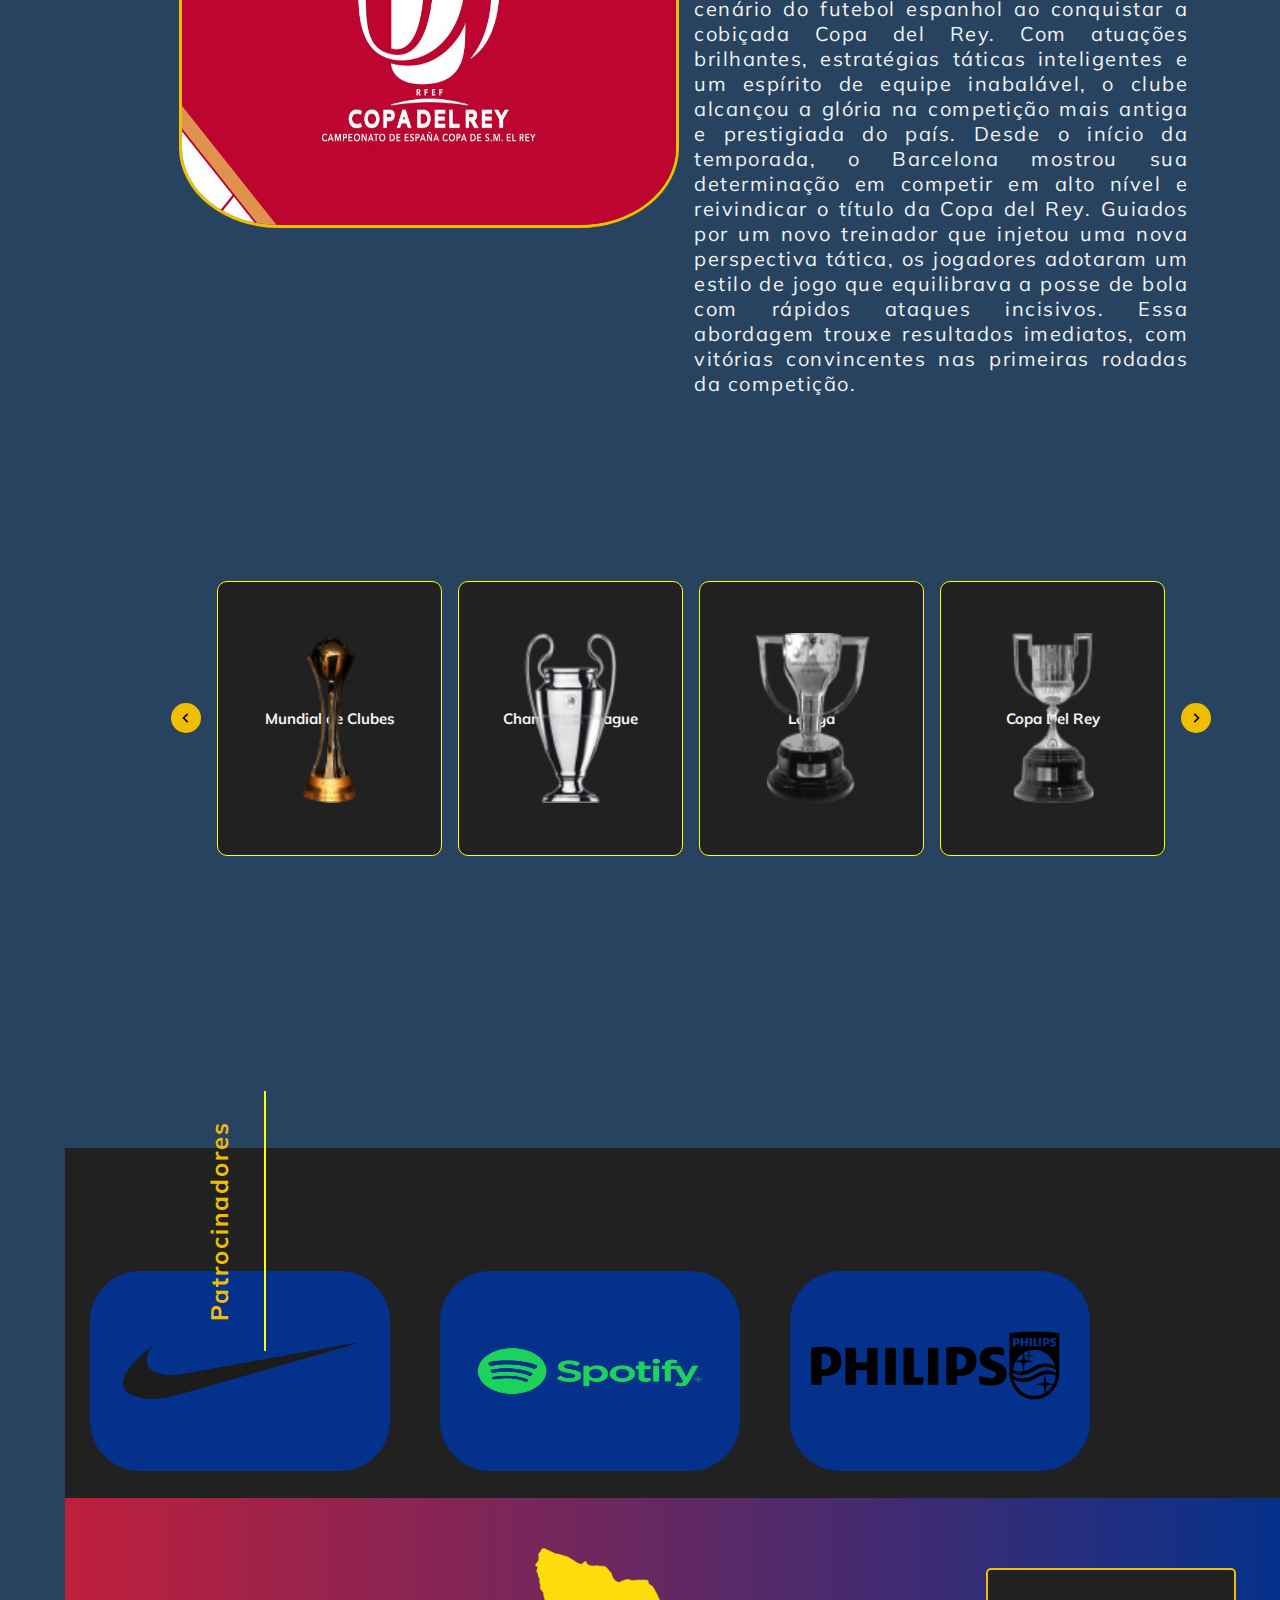
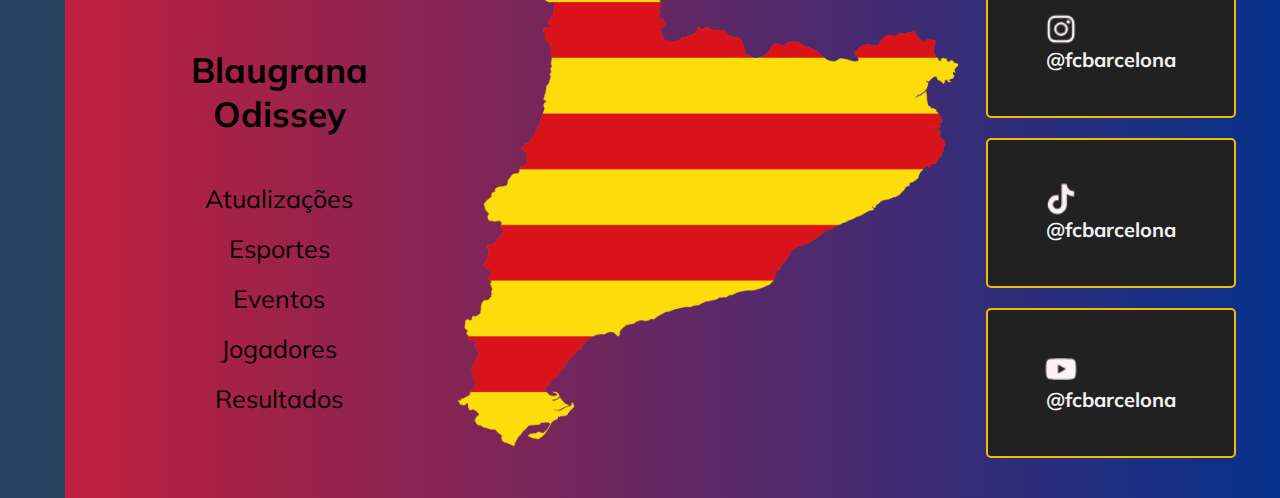
<file: titulo.html>
<!DOCTYPE html>
<html lang="pt-br">
<head>
      <meta charset="UTF-8">
      <meta http-equiv="X-UA-Compatilhe"  content="IE=edge">
      <meta name="viewport"  content="width=device-width, initial-scale=1.0">
      <link rel="stylesheet" href="https://cdn.jsdelivr.net/npm/bootstrap-icons@1.8.3/font/bootstrap-icons.css">
      <link rel="stylesheet" href="css/global.css">
      <link rel="stylesheet" href="css/titulo.css">
      <title>Blaugrana Odyssey - Títulos</title>
      <link rel="preconnect" href="https://fonts.googleapis.com">
<link rel="preconnect" href="https://fonts.gstatic.com" crossorigin>
<link href="https://fonts.googleapis.com/css2?family=Mulish:wght@300&display=swap" rel="stylesheet">
      <link rel="shortcut icon" href="imagens/favicon.ico" type="image/x-icon">
     
</head>
<body>
    <header id="header">
      <h1>
        Blaugrana Odyssey
      </h1>
    </header>
  
    <div>
      <img id="barlogo" src="imagens/Barcelona-Logo.png" alt="">
    </div>
  
    <nav>
      <div class="sidebar-top">
        <span class="expand-btn">
          <img src="imagens/chevron-right-regular-24.png" alt="Chevron">
        </span>
        <a href="index.html">
        <img src="imagens/black-and-white-fc-barcelona-symbol-png-logo-23.png" alt="Laplacelogo" class="logo">
      </a>
        <h3 class="hide">Blaugrana Odyssey</h3>
      </div>
      <div class="sidebar-links">
        <ul>
          <li>
            <a href="titulo.html" class="active" title="Portifolio Link">
              <div class="icon">
                <img src="imagens/trophy-regular-24.png" title="Portifolio-Icon">
              </div>
              <span class="hide">Titulos</span>
            </a>
          </li>
          <li>
            <a href="lamasia.html" title="Analystics Link">
              <div class="icon">
                <img src="imagens/home-heart-regular-24.png" title="Analystics-Icon">
              </div>
              <span class="hide">La Masia</span>
            </a>
          </li>
          <li>
            <a href="pagina3.html" title="elclasico Link">
              <div class="icon">
                <img src="imagens/radiation-solid-24.png"  title="aimamae-Icon">
              </div>
              <span class="hide">Contratações</span>
            </a>
          </li>
        </ul>
        <ul id="sidebar-buttom">
          <li>
            <div class="icon">
              <img src="imagens/user-circle-regular-24.png" alt="/">
            </div>
            <span class="hide">Fazer Login</span>
          </li>
          <li>
            <div class="icon">
              <img src="imagens/cog-regular-24.png" alt="/">
            </div>
            <span class="hide">Configurações</span>
          </li>
        </ul>
      </div>
    </nav>
    <section id="noticia">
      <article class="itens-noticia">
        <div class="sub-itens-noticia">
         <h1 class="titulo-noticia">Triunfo Magnífico: Barcelona Conquista a La Liga na Temporada 2022/2023 com Brilho e Determinação</h1>
  
         <p class="parag-noticia">Na emocionante temporada 2022/2023 da La Liga, o Barcelona brilhou intensamente ao conquistar o título tão cobiçado. Com uma combinação de talento excepcional, tática refinada e determinação inabalável, a equipe deixou sua marca na história do futebol espanhol.

          Desde o início da temporada, o Barcelona demonstrou sua ambição de recuperar o título da La Liga, que havia escapado por pouco nas temporadas anteriores. Sob o comando de um novo técnico visionário, a equipe adotou uma abordagem tática inovadora, priorizando a posse de bola inteligente, a movimentação constante e a pressão intensa sobre o adversário.</p>
          
        </div>
        <div class="sub-itens-noticia">
            <img class="img-noticia" src="imagens/Titulos/copy_of_001_laliga_comp_651233fb.jpeg" alt="">
        </div>
      </article>
      <article class="itens-noticia-dois">
        <div class="sub-itens-noticia">
          <img class="img-noticia" src="imagens/Titulos/20100910coparey_0_2_1-1_0_0-1_2d4615a2.jpeg" alt="">
        </div>
        <div class="sub-itens-noticia">
          <h1  class="titulo-noticia">Triunfo Épico: Barcelona Conquista a Copa del Rey na Temporada 2022/2023 com Bravura e Maestria</h1>
  
          <p class="parag-noticia">Na empolgante temporada de 2022/2023, o Barcelona mais uma vez deixou sua marca no cenário do futebol espanhol ao conquistar a cobiçada Copa del Rey. Com atuações brilhantes, estratégias táticas inteligentes e um espírito de equipe inabalável, o clube alcançou a glória na competição mais antiga e prestigiada do país.

            Desde o início da temporada, o Barcelona mostrou sua determinação em competir em alto nível e reivindicar o título da Copa del Rey. Guiados por um novo treinador que injetou uma nova perspectiva tática, os jogadores adotaram um estilo de jogo que equilibrava a posse de bola com rápidos ataques incisivos. Essa abordagem trouxe resultados imediatos, com vitórias convincentes nas primeiras rodadas da competição.</p>
        </div>
      </article>
    </section>
    <div class="container-slider">
      <button id="prev-button"><img src="imagens/bx-chevron-right.svg" alt="prev-button"></button>
      <div class="slider-itens">
        <div class="face-face1">
        <img src="imagens/Titulos/318.png" alt="titulo" class="slider on">
        <h1 class="titulo-slider">Mundial de Clubes</h1>
      </div>
      <div class="face-face2">
        <h1 class="titulo-slider">2009, 2011 e 2015</h1>
      </div>
      </div>
      <div class="slider-itens">
        <div class="face-face1">
        <img src="imagens/Titulos/4.png" alt="titulo" class="slider on">
        <h1 class="titulo-slider">Champions League</h1>
      </div>
        <div class="face-face2">
          <h1 class="titulo-slider">1991/92, 2005/06, 2008/09, 2010/11, 2014/15</h1>
        </div>
    </div>
      <div class="slider-itens">
        <div class="face-face1">
        <img src="imagens/Titulos/11.png" alt="titulo" class="slider on">
        <h1 class="titulo-slider">LaLiga</h1>
      </div>
      <div class="face-face2">
        <h1 class="titulo-slider">22/23 ,  18/19 ,  17/18 ,  15/16 ,  14/15 ,  12/13 ,  10/11 ,  09/10 ,  08/09 ,  05/06 ,  04/05 ,  98/99 ,  97/98 ,  93/94 ,  92/93 ,  91/92 ,  90/91 ,  84/85 ,  73/74 ,  59/60 ,  58/59 ,  52/53 ,  51/52 ,  48/49 ,  47/48 ,  44/45 ,  1928/29</h1>
      </div>
    </div>
      <div class="slider-itens">
        <div class="face-face1">
        <img src="imagens/Titulos/94.png" alt="titulo" class="slider on">
        <h1 class="titulo-slider">Copa Del Rey</h1>
      </div>
      <div class="face-face2">
        <h1 class="titulo-slider">20/21 ,  17/18 ,  16/17 ,  15/16 ,  14/15 ,  11/12 ,  08/09 ,  97/98 ,  96/97 ,  89/90 ,  87/88 ,  82/83 ,  80/81 ,  77/78 ,  70/71 ,  67/68 ,  62/63 ,  58/59 ,  56/57 ,  52/53 ,  51/52 ,  50/51 ,  41/42 ,  1927/28 ,  1925/26 ,  1924/25 ,  1921/22 ,  1919/20 ,  1912/13 ,  1911/12 ,  1909/10</h1>
      </div>
    </div>
      <button id="next-button"><img src="imagens/bx-chevron-right.svg" alt="next-button"></button>
    </div>
  
    <section id="patro">
      <div id="patrocinio">
        <h2>
          Patrocinadores
        </h2>
      </div>
    <div id="itens-patro">
  
      <div class="itens-patro">
        <a href="https://www.nike.com.br/?gclid=EAIaIQobChMI9M7Ak4LxgAMVyH9MCh0b1w8FEAAYASAAEgJeefD_BwE&utm_referrer=https://www.google.com/">
          <img class="img-patro" src="imagens/nike.png" alt="">
        </a>
      </div>
      <div class="itens-patro">
        <a href="https://www.spotify.com/br-pt/premium/?utm_source=br-pt_brand_contextual-desktop_text&utm_medium=paidsearch&utm_campaign=alwayson_latam_br_premiumbusiness_core_brand+contextual-desktop+text+exact+br-pt+google&gad=1&gclid=EAIaIQobChMIu5vcqILxgAMVj1xIAB3XIQIjEAAYASAAEgIw9vD_BwE&gclsrc=aw.ds">
          <img class="img-patro" src="imagens/spotify-logo.png" alt="">
        </a>
      </div>
      <div class="itens-patro">
        <a href="https://www.loja.philips.com.br/?utm_id=71700000085381075&origin=7_700000002157768_71700000085381075_58700007252498225_43700066898290650&gclid=EAIaIQobChMIgND3toLxgAMVwX9MCh3m8AMFEAAYASAAEgL0EvD_BwE&gclsrc=aw.ds">
          <img class="img-philips" src="imagens/Philips-Logo.png" alt="">
        </a>
      </div>
    </div>
    </section>
    <footer id="bottom">
      <div class="info-bottom">
        <h1 id="titulo-bottom">Blaugrana Odissey</h1>
          <p class="par-bottom">Atualizações</p>
          <p class="par-bottom">Esportes</p>
          <p class="par-bottom">Eventos</p>
          <p class="par-bottom">Jogadores</p>
          <p class="par-bottom">Resultados</p>
      </div>
      <div class="catalunha-bottom">
        <img id="img-catalunha" src="imagens/1200px-Flag_map_of_Catalonia.svg.png" alt="">
      </div>
      <div class="itens-bottom">
        <div class="itens-social">
          <a href="https://www.google.com/url?sa=t&rct=j&q=&esrc=s&source=web&cd=&cad=rja&uact=8&ved=2ahUKEwjV49-Gg_GAAxX8tZUCHTuNBRoQFnoECBoQAQ&url=https%3A%2F%2Fwww.instagram.com%2Ffcbarcelona%2F&usg=AOvVaw2_RGHeNueJgwOuKq06--Fm&opi=89978449">
          <img class="img" src="imagens/instagram-logo-24.png" alt="">
          <h1>
            @fcbarcelona
          </h1>
          </a>
        </div>
        <div class="itens-social">
          <a href="https://www.google.com/url?sa=t&rct=j&q=&esrc=s&source=web&cd=&cad=rja&uact=8&ved=2ahUKEwjAr5Wqg_GAAxVcnpUCHbQMCOsQFnoECA4QAQ&url=https%3A%2F%2Fwww.tiktok.com%2Fdiscover%2FFC-Barcelona&usg=AOvVaw3Dk8j_weUkED28WbQ2fbkO&opi=89978449">
          <img class="img" src="imagens/tiktok-logo-24.png" alt="">
          <h1>
            @fcbarcelona
          </h1>
        </a>
        </div>
        <div class="itens-social">
          <a href="https://www.google.com/url?sa=t&rct=j&q=&esrc=s&source=web&cd=&cad=rja&uact=8&ved=2ahUKEwiuheW2g_GAAxWlqJUCHcrzC24QFnoECA4QAQ&url=https%3A%2F%2Fwww.youtube.com%2Fchannel%2FUC14UlmYlSNiQCBe9Eookf_A&usg=AOvVaw0CWIJ4jcj0Hq_9UPi-gmRF&opi=89978449">
          <img class="img" src="imagens/youtube-logo-24.png" alt="">
          <h1>
            @fcbarcelona
          </h1>
        </a>
        </div>
      </div>
    </footer>
  
    <script src="java/global.js"></script>
  </body>
  
  </html>
</file>
<file: css/index.css>
@charset "utf-8";
:root {
  --dark-color: #0D0D0D;
  --bright-color: #F2F2F2;
  --shadow-color: #212121;
  --primary-color: #BF1F3C;
  --second-color: #F20505;
  --terceury-color: #03318C;
  --quarta-color: #0511F2;
  --quinta-color: #ffff00;
  --sexta-color: #f0be00;
  --azulnaval-color: #274360;
}

/* Navegação Entre as Noticias */

#container {
   display: flex;
   justify-content: space-around;
   align-items: center;
   flex-direction: row;
   padding: 50px;
   margin-top: 180px;
   gap: 50px;
   width: 95.5%;
   margin-left: 80px;
   height: 1000px;
   flex-wrap: wrap;
 }
 
 .itens {
   height: 400px;
   width: 550px;
   transition: .4s;
 }

 .img-index {
  width: 550px;
  height: 410px;
  border: 2px solid var(--sexta-color);
 }

.itens .face-face1 {
  position: relative;
  display: flex;
  justify-content: center;
  align-content: center;
  align-items: center;
  z-index: 1;
}

.itens:hover .face-face1 {
  transition: 0.35s ease;
  transform: translateY(-190px);
}

.itens .face-face1 .content {
  transition: 1s;
  text-align: center;
}

.itens:hover .face-face1 .content {
  opacity: .2;
}

.itens .face-face1 .content a {
  transition: .5s;
}

.itens .face-face2 {
    width: 545px;
    position: absolute;
    background: var(--shadow-color);
    justify-content: center;
    align-items: center;
    padding: 20px;
    box-sizing: border-box;
    bottom: 75px;
    box-shadow: 0 20px 50px rgba(0, 0, 0, .8);
  }

  .itens:hover .face-face2 {
    transform: translateY(0);
  }
  
  .itens .face-face2 .content p, a {
    text-decoration: none;
    color: var(--bright-color);
    box-sizing: border-box;
  }

  .itens .face-face2 .content a:hover {
    background: var(--shadow-color);
    color: var(--bright-color);
    box-shadow: inset 0 0 10px #00000080;
  }

  .itens .face-face3 {
    position: relative;
    display: flex;
    justify-content: center;
    align-content: center;
    align-items: center;
    z-index: 1;
  }
  
  .itens:hover .face-face3 {
    transition: 0.35s ease;
    transform: translateY(0);
  }
  
  .itens .face-face3 .content {
    transition: 1s;
    text-align: center;
  }
  
  .itens:hover .face-face3 .content {
    opacity: .2;
  }
  
  .itens .face-face3 .content a {
    transition: .5s;
  }
  
  .itens .face-face4 {
      width: 545px;
      position: absolute;
      background: var(--shadow-color);
      justify-content: center;
      align-items: center;
      padding: 20px;
      box-sizing: border-box;
      opacity: 0;
      bottom: 75px;
      box-shadow: 0 20px 50px rgba(0, 0, 0, .8);
    }
  
    .itens:hover .face-face4 {
      transition: 0.35s ease;
      opacity: 1;
      transform: translateY(665px);
    }
    
    .itens .face-face4 .content p, a {
      text-decoration: none;
      color: var(--bright-color);
      box-sizing: border-box;
    }
  
    .itens .face-face4 .content a:hover {
      background: var(--shadow-color);
      color: var(--bright-color);
      box-shadow: inset 0 0 10px #00000080;
    }

    .jorge {
      font-size: 15px;
      text-decoration: none;
      padding: 3px;
      color: var(--quinta-color);
    }

    .content .p{
      color: white;
    }
</file>
<file: css/global.css>
@charset "utf-8";

html{
  scroll-behavior: smooth;
}

:root {
  --dark-color: #0D0D0D;
  --bright-color: #F2F2F2;
  --shadow-color: #212121;
  --primary-color: #BF1F3C;
  --second-color: #F20505;
  --terceury-color: #03318C;
  --quarta-color: #0511F2;
  --quinta-color: #ffff00;
  --sexta-color: #f0be00;
  --azulnaval-color: #274360;
}

* {
  margin: 0;
  padding: 0;
  box-sizing: border-box;
  font-family: 'Mulish', sans-serif;
}

a {
  color: var(--bright-color);
  text-decoration: none;
}

body {
  background-color: var(--azulnaval-color);
  overflow-x: hidden;
}

.background {
  content: "";
  position: absolute;
  height: 100vh;
  width: 100vw;
  display: grid;
  place-items: center;
  opacity: 0.5;
  background-size: 100%;
  background-repeat: no-repeat;
  background-size: auto;
}

#header {
  color: var(--bright-color);
  width: 100%;
  z-index: 2900;
  font-size: 1.5rem;
  height: 100px;
  display: flex;
  align-items: center;
  justify-content: center;
  border-bottom: 2px solid var(--shadow-color);
  box-shadow: 5px 20px 5px 0px rgba(0, 0, 0, 0.3);
  background: var(--shadow-color);
}

/* Navegação */

nav {
  position: fixed;
  top: 0;
  left: 0;
  height: 100vh;
  z-index: 2000;
  border-radius:0 20px 20px 0;
  background-color: var(--dark-color);
  width: 18rem;
  padding: 1.8rem 0.85rem;
  color: var(--bright-color);
  display: flex;
  flex-direction: column;
  transition: all 0.5s ease-in-out;
}

main {
  flex: 1;
  display: flex;
  flex-direction: column;
}

.logo {
  transform: scale(2.5, 2.5);
}

.sidebar-top {
  position: relative;
  display: flex;
  align-items: center;
  margin-bottom: 32px;
}

.sidebar-top .logo {
  position: relative;
  width: 54px;
  margin-right: 1.45rem;
  left: -1px;
}

.sidebar-top h3 {
  padding-left: 0.5rem;
  font-weight: 600;
  font-size: 1.4rem;
}

#sidebar-buttom li{
  top: 60vh;
  gap: 7.5px;
  font-size: 1.25rem;
  cursor: pointer;
  position: relative;
  display: flex;
  align-items: center;
}

.expand-btn {
  position: absolute;
  top: 130px;
  width: 45px;
  height: 45px;
  display: grid;
  place-items: center;
  background-color: var(--terceury-color);
  border-radius: 6px;
  cursor: pointer;
  box-shadow: 0.3px 10px -3px var(--shadow-color);
  right: -3rem;
  transform: translateY(-50%) translateX(-8px);
  opacity: 0;
  pointer-events: none;
  transition: 0.3s;
}

nav:hover .expand-btn, .expand-btn.hovered {
  transform: translateX(0px) translateY(-50%);
  opacity: 1;
  pointer-events: all;
}

.sidebar-links ul {
  list-style: none;
  position: relative;
}

.sidebar-links li {
  position: relative;
}

.sidebar-links li a {
  padding: 12px;
  gap: 7.5px;
  color: var(--bright-color);
  font-size: 1.25rem;
  display: flex;
  align-items: center;
  height: 56px;
  text-decoration: none;
}

.icon {
  border-radius: 6px;
  padding: 5px;
  display: flex;
  align-items: center;
}

.icon img {
  width: 26px;
  height: 26px;
  margin: auto;
}

.icon:hover {
  background-color: var(--shadow-color);
}

.sidebar-links .link {
  margin-left: 20px;
}

.sidebar-links .active {
  width: 100%;
  text-decoration: none;
  background-color: var(--dark-color);
  transition: all 100ms ease-in;
  border-radius: 10px;
}

body.collapsed nav {
  width: 80px;
}

body.collapsed .hide {
  opacity: 0;
  pointer-events: none;
  transition-delay: 0s;
}

body.collapsed .expand-btn img {
  transform: rotate(-180deg);
}

/* Patrocinio Sessão */

#patro {
  display: flex;
  align-items: center;
  justify-content: space-between;
  flex-direction: row;
  background-color: var(--shadow-color);
  padding: 25px;
  margin-top: 180px;
  width: 96.5%;
  margin-left: 65px;
  height: 350px;
  flex-wrap: wrap;
}

.itens-patro{
  height: 200px;
  width: 300px;
  background-color: var(--terceury-color);
  border-radius: 50px;
}

#itens-patro {
  display: flex;
  justify-content: center;
  align-items: center;
  margin-right: 20px;
  gap: 50px;
  top: 100px;
}

.img-patro {
  width: 300px;
  height: 200px;
}

.img-philips {
  width: 250px;
  height: 150px;
  margin: 20px 0 0 20px;
}

#patrocinio {
  rotate: 270deg;
  padding: 30px;
  border-bottom: 2px solid var(--quinta-color);
  color: var(--sexta-color);
  letter-spacing: 2px;
  gap: 0;
  margin: 0;
}

.itens-patro:hover {
  border-bottom: 5px solid var(--second-color);
  transition: all 0.5s ease-in-out;
}

/* "Rodapé" Sessão */

#bottom {
  display: flex;
  justify-content: space-around;
  align-items: center;
  flex-direction: row;
  background-image: linear-gradient(to left, var(--terceury-color), var(--primary-color));
  padding: 50px;
  width: 96.5%;
  margin-left: 65px;
  height: 600px;
  flex-wrap: wrap;
}

.itens-bottom {
  height: 500px;
  width: 250px;
}

.catalunha-bottom {
  height: 500px;
  width: 500px;
}

.info-bottom {
  justify-content: space-around;
  align-items: center;
  text-align: center;
  height: 400px;
  width: 300px;
}

#titulo-bottom{
  font-size: 35px;
  margin: 50px 0 45px 0;
}

.par-bottom {
  margin-top: 15px;
  padding: 2px;
  font-size: 25px;
}

.par-bottom:hover {
  transition: all 0.5s ease-in-out;
  border-bottom: 2px solid var(--sexta-color);
}

#img-catalunha{
  height: 500px;
  width: 500px;
}

.itens-social {
  display: flex;
  justify-content: center;
  align-items: center;
  font-size: 10px;
  margin-top: 20px;
  width: 250px;
  height: 150px;
  border-radius: 5px;
  background-color: var(--shadow-color);
  border: 2px solid var(--sexta-color);
  color: var(--bright-color);
}

.itens-social:hover {
  transition: all 0.1s ease-in-out;
  border: 5px solid var(--quinta-color);
}

/* Imagens */

.img {
  transform: scale(1.2, 1.2);
}

#barlogo {
  border-style: none;
  max-width: 15%;
  margin-top: 20px;
  margin-left: 80px;
  display: block;
  margin: auto;
}

  /* Responsividade */

  @media (max-width: 1400px)  {
    #sidebar-buttom li a{
      top: 40px;
    }
  }
  
  
  @media (max-width: 1024px)  {
  
  }

  /* Pois é... Eu tentei :D */
</file>
<file: css/lamasia.css>
@charset "utf-8";

:root {
  --dark-color: #0D0D0D;
  --bright-color: #F2F2F2;
  --shadow-color: #212121;
  --primary-color: #BF1F3C;
  --second-color: #F20505;
  --terceury-color: #03318C;
  --quarta-color: #0511F2;
  --quinta-color: #ffff00;
  --sexta-color: #f0be00;
  --azulnaval-color: #274360;
}

/* Noticia Sessão */

#noticia {
   display: flex;
   justify-content: space-around;
   align-items: center;
   flex-direction: row;
   padding: 50px;
   margin-top: 180px;
   gap: 50px;
   width: 95.5%;
   margin-left: 80px;
   height: 2000px;
   flex-wrap: wrap;
 }

 .itens-noticia {
  display: grid;
  align-items: center;
  grid-template-columns: 2fr 1fr;
  justify-content: center;
  text-align: justify;
  height: 500px;
  width: 80vw;
}

.itens-noticia-dois {
display: grid;
align-items: center;
grid-template-columns: 1fr 2fr;
justify-content: center;
text-align: justify;
height: 500px;
width: 80vw;
}

.sub-itens-noticia {
font-size: 20px;
letter-spacing: 1.5px;
text-align: justify;
}

.img-noticia{
width: 500px;
height: 400px;
border-radius: 20%;
border: 3.5px solid var(--sexta-color);
}

.titulo-noticia{
padding: 15px;
color: var(--quinta-color);
}

.parag-noticia{
padding: 15px;
color: var(--bright-color);
}

/* Carrocel de Jogadores */

.container-slider {
    display: flex;
    margin-top: 180px;
    width: 95.5%;
    margin-left: 80px;
    height: 300px;
    align-items: center;
    justify-content: center;
    gap: 1rem;
  }
  
  .slider-itens {
    position: relative;
    display: flex;
    align-items: center;
    justify-content: center;
    width: 330px;
    height: 350px;
    border-radius: 20px;
    transition: all 0.5s ease-in-out;
    background-color: var(--shadow-color);
    border: 2px solid var(--quinta-color);
  }
  
  .slider {
    opacity: 0;
    transition: opacity .2s;
    position: absolute;
    width: 330px;
    height: 350px;
    border-radius: 20px;
    border: 2px solid var(--quinta-color);
  }
  
  .on {
    opacity: 1;
  }
  
  #prev-button, #next-button {
    padding: 5px;
    border-radius: 50%;
    width: 30px;
    height: 30px;
    border: none;
    background-color: var(--sexta-color);
    cursor: pointer;
  }
  
  #prev-button img, #next-button img {
    width: 100%;
    height: 100%;
  }
  
  #prev-button {
    transform: rotate(180deg);
  }
  
  .titulo-slider {
    font-size: 18px;
    color: var(--bright-color);
  }
  
  .slider-itens:hover {
    transform: rotateY(180deg);
  }

  .face-face1 {
    position: relative;
    display: flex;
    align-items: center;
    justify-content: center;
  }
  
  .slider-itens:hover .face-face1 {
    transition: all 0.25s ease-in-out;
    opacity: 0;
  }

  .face-face2 {
    position: absolute;
    display: flex;
    align-items: center;
    justify-content: center;
    text-align: center;
    opacity: 0;
    transform: rotateY(180deg);
  }
  
  .slider-itens:hover .face-face2 {
    transition: all 0.25s ease-in-out;
    opacity: 1;
  }
</file>
<file: css/contratacoes.css>
@charset "utf-8";

:root {
    --dark-color: #0D0D0D;
    --bright-color: #F2F2F2;
    --shadow-color: #212121;
    --primary-color: #BF1F3C;
    --second-color: #F20505;
    --terceury-color: #03318C;
    --quarta-color: #0511F2;
    --quinta-color: #ffff00;
    --sexta-color: #f0be00;
    --azulnaval-color: #274360;
  }

  #carrossel {
    display: flex;
    justify-content: space-around;
    align-items: center;
    flex-direction: row;
    padding: 50px;
    margin-top: 180px;
    gap: 50px;
    width: 95.5%;
    margin-left: 80px;
    height: 500px;
    flex-wrap: wrap;
  }

  #noticia {
    display: flex;
    justify-content: space-around;
    align-items: center;
    flex-direction: row;
    padding: 50px;
    margin-top: 180px;
    gap: 50px;
    width: 95.5%;
    margin-left: 80px;
    height: 1500px;
    flex-wrap: wrap;
  }
  
  .itens-noticia {
     display: grid;
     align-items: center;
     grid-template-columns: 2fr 1fr;
     justify-content: center;
     text-align: justify;
     height: 500px;
     width: 80vw;
  }
  
  .itens-noticia-dois {
   display: grid;
   align-items: center;
   grid-template-columns: 1fr 2fr;
   justify-content: center;
   text-align: justify;
   height: 500px;
   width: 80vw;
  }
  
  .sub-itens-noticia {
   font-size: 17px;
   letter-spacing: 1.5px;
   text-align: justify;
  }
  
  .img-noticia{
   width: 500px;
   height: 400px;
   border-radius: 20%;
   border: 3.5px solid var(--sexta-color);
  }
  
  .titulo-noticia{
   padding: 15px;
   color: var(--quinta-color);
  }
  
  .parag-noticia{
   padding: 15px;
   color: var(--bright-color);
  }

  .slider{
    margin-left: 40px;
    margin-top: 30px;
    width: 600px;
    height: 350px;
    overflow: hidden;
    border-radius: 10px;
  }
  .slides{
    width: 400%;
    height: 350px;
    display: flex;
  }
  .slides input{
    display: none;
  }
  .slide-first{
    width: 25%;
    transition: 2s;
  }
  .slide-first img{
    width: 600px;
  }
  .slide{
    width: 25%;
  }
  .slide img{
    width: 600px;
  }
  .manual-nav{
    position: absolute;
    width: 600px;
    margin-top: 355px;
    display: flex;
    justify-content: center;
  }
  .manual-btn{
    border: 2px solid rgb(0, 0, 37);
    padding: 5px;
    border-radius: 10px;
    cursor: pointer;
    transition: 0.4s;
  }
  .manual-btn:not(:last-child){
    margin-right: 30px;
  }
  .manual-btn:hover{
    background-color: rgb(0, 0, 37);
  }
  #radio1:checked ~ .slide{
    margin-left: 0;
  }
  #radio2:checked ~ .slide-first{
    margin-left: -25%;
  }
  #radio3:checked ~ .slide-first{
    margin-left: -50%;
  }
  #radio4:checked ~ .slide-first{
    margin-left: -75%;
  }
  
  .navigation-auto div{
    border: 2px solid rgb(0, 0, 37);
    border-radius: 10px;
    padding: 5px;
    cursor: pointer;
    transition: 0.4s;
  }
  .navigation-auto{
    position: absolute;
    width: 600px;
    margin-top: 355px;
    display: flex;
    justify-content: center;
  }
  .navigation-auto div:not(:last-child){
    margin-right: 30px;
  }
  
  #radio1:checked ~ .navigation-auto .auto-btn1{
    background-color: rgb(0, 0, 37);
  }
  #radio2:checked ~ .navigation-auto .auto-btn2{
    background-color: rgb(0, 0, 37);
  }
  #radio3:checked ~ .navigation-auto .auto-btn3{
    background-color: rgb(0, 0, 37);
  }
  #radio4:checked ~ .navigation-auto .auto-btn4{
    background-color: rgb(0, 0, 37);
  }
</file>
<file: css/titulo.css>
@charset "utf-8";

:root {
  --dark-color: #0D0D0D;
  --bright-color: #F2F2F2;
  --shadow-color: #212121;
  --primary-color: #BF1F3C;
  --second-color: #F20505;
  --terceury-color: #03318C;
  --quarta-color: #0511F2;
  --quinta-color: #ffff00;
  --sexta-color: #f0be00;
  --azulnaval-color: #274360;
}

/* Noticia Sessão */

#noticia {
  display: flex;
  justify-content: space-around;
  align-items: center;
  flex-direction: row;
  padding: 50px;
  margin-top: 180px;
  gap: 50px;
  width: 95.5%;
  margin-left: 80px;
  height: 1500px;
  flex-wrap: wrap;
}

.itens-noticia {
   display: grid;
   align-items: center;
   grid-template-columns: 2fr 1fr;
   justify-content: center;
   text-align: justify;
   height: 500px;
   width: 80vw;
}

.itens-noticia-dois {
 display: grid;
 align-items: center;
 grid-template-columns: 1fr 2fr;
 justify-content: center;
 text-align: justify;
 height: 500px;
 width: 80vw;
}

.sub-itens-noticia {
 font-size: 20px;
 letter-spacing: 1.5px;
 text-align: justify;
}

.img-noticia{
 width: 500px;
 height: 400px;
 border-radius: 20%;
 border: 3.5px solid var(--sexta-color);
}

.titulo-noticia{
 padding: 15px;
 color: var(--quinta-color);
}

.parag-noticia{
 padding: 15px;
 color: var(--bright-color);
}

/* Carrocel de Jogadores */

.container-slider {
  display: flex;
  margin-top: 180px;
  width: 95.5%;
  margin-left: 80px;
  height: 500px;
  align-items: center;
  justify-content: center;
  gap: 1rem;
}

.slider-itens {
  position: relative;
  display: flex;
  align-items: center;
  justify-content: center;
  width: 225px;
  height: 275px;
  border-radius: 10px;
  transition: all 0.75s ease-in-out;
  background-color: var(--shadow-color);
  border: 1px solid var(--quinta-color);
}

.slider {
  opacity: 0;
  transition: opacity .2s;
  position: absolute;
  padding: 25px;
  width: 200px;
  height: 220px;
}

.on {
  opacity: 1;
}

#prev-button, #next-button {
  padding: 5px;
  border-radius: 50%;
  width: 30px;
  height: 30px;
  border: none;
  background-color: var(--sexta-color);
  cursor: pointer;
}

#prev-button img, #next-button img {
  width: 100%;
  height: 100%;
}

#prev-button {
  transform: rotate(180deg);
}

.titulo-slider {
  padding: 2px;
  font-size: 15px;
  color: var(--bright-color);
}

.slider-itens:hover {
  transform: rotateY(180deg);
}

.face-face1 {
  position: absolute;
  display: flex;
  align-items: center;
  justify-content: center;
}

.slider-itens:hover .face-face1 {
  transition: all 0.5s ease-in-out;
  opacity: 0;
}

.face-face2 {
  position: absolute;
  display: flex;
  align-items: center;
  justify-content: center;
  text-align: center;
  opacity: 0;
  transform: rotateY(180deg);
}

.slider-itens:hover .face-face2 {
  transition: all 0.25s ease-in-out;
  opacity: 1;
}
</file>
